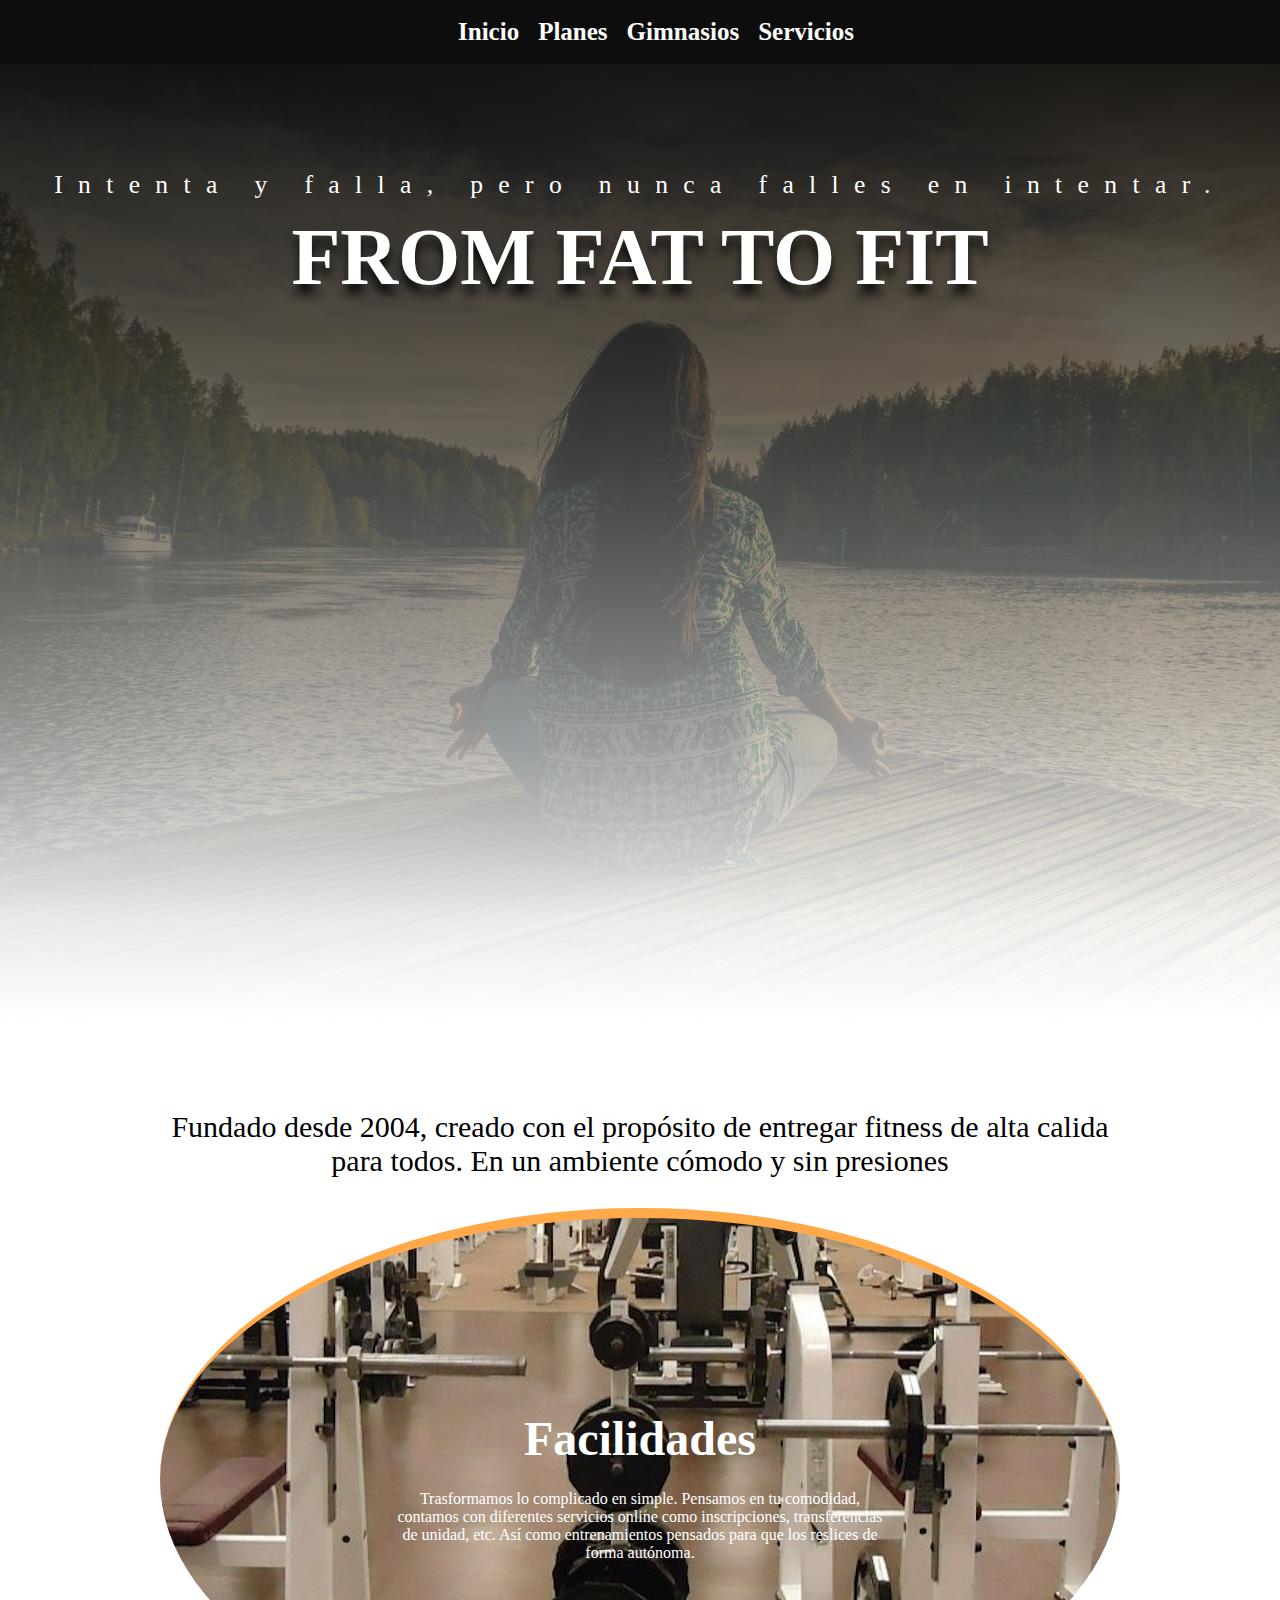
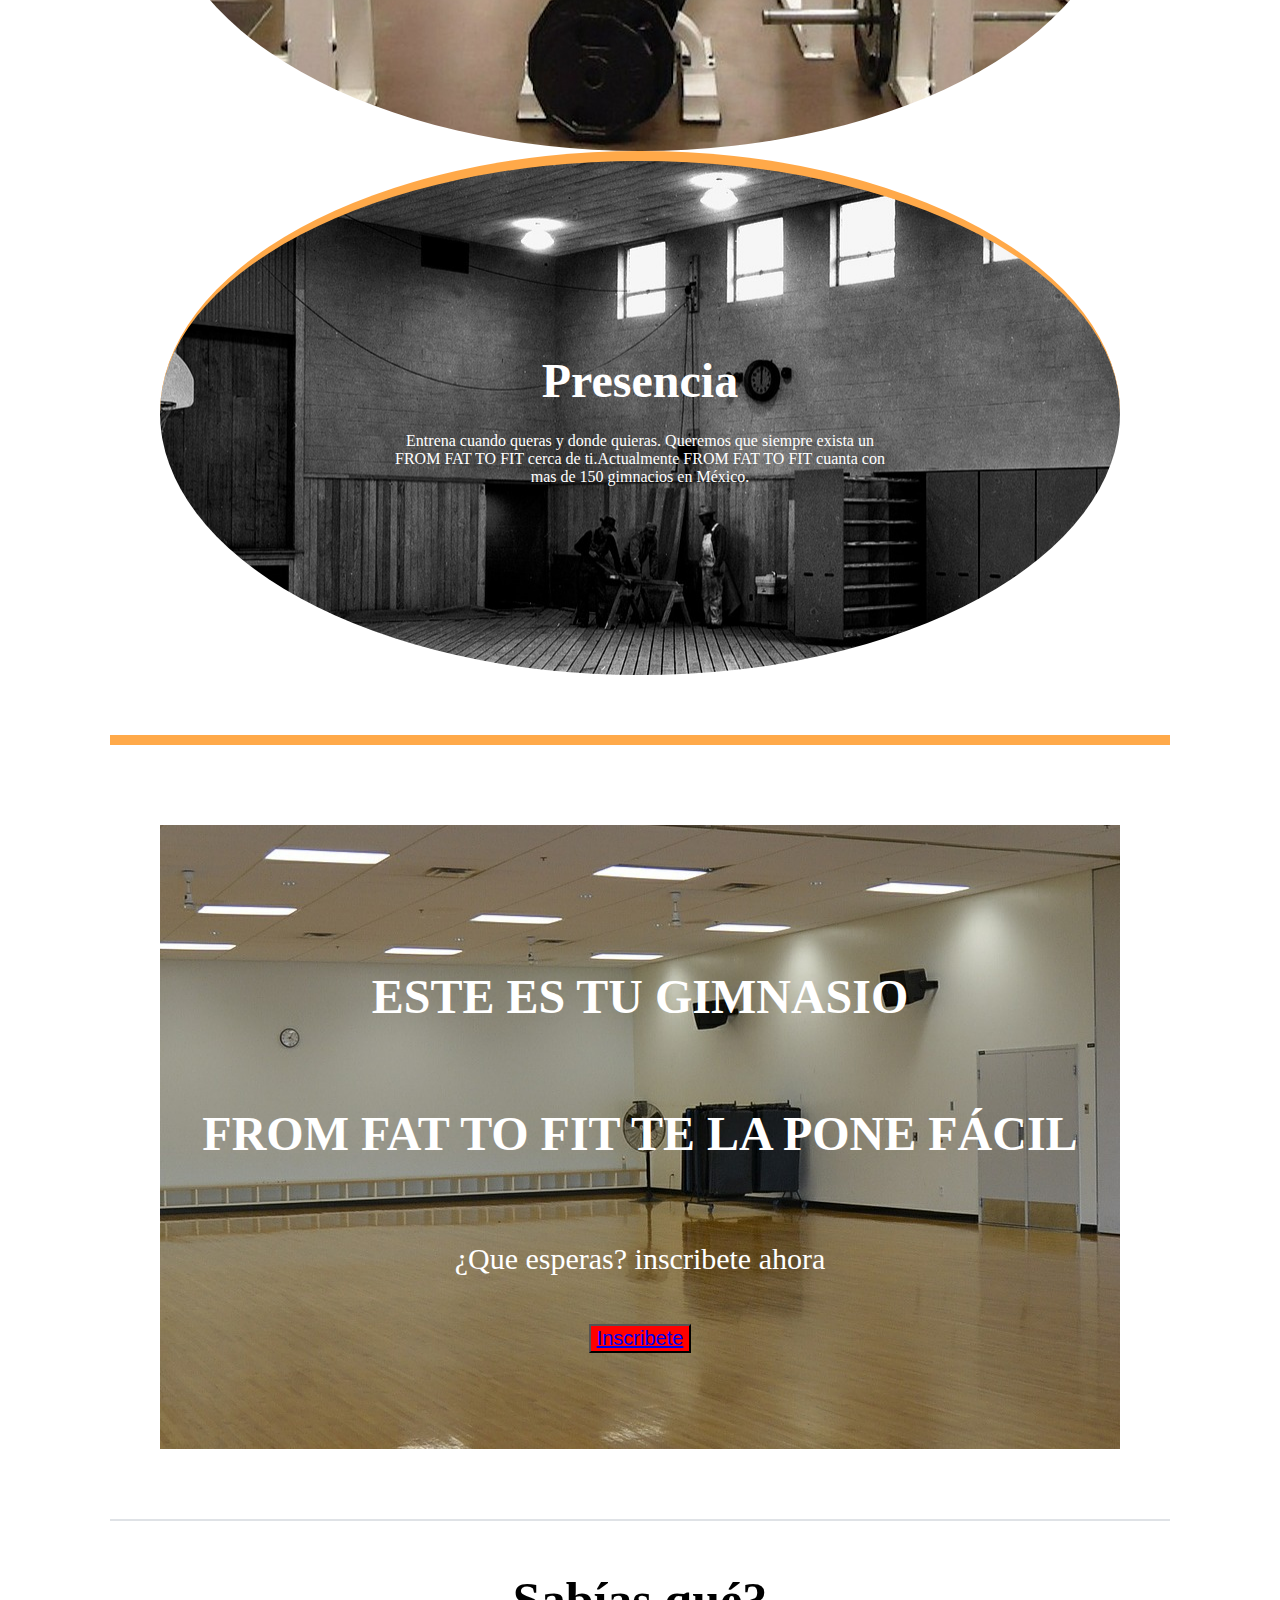
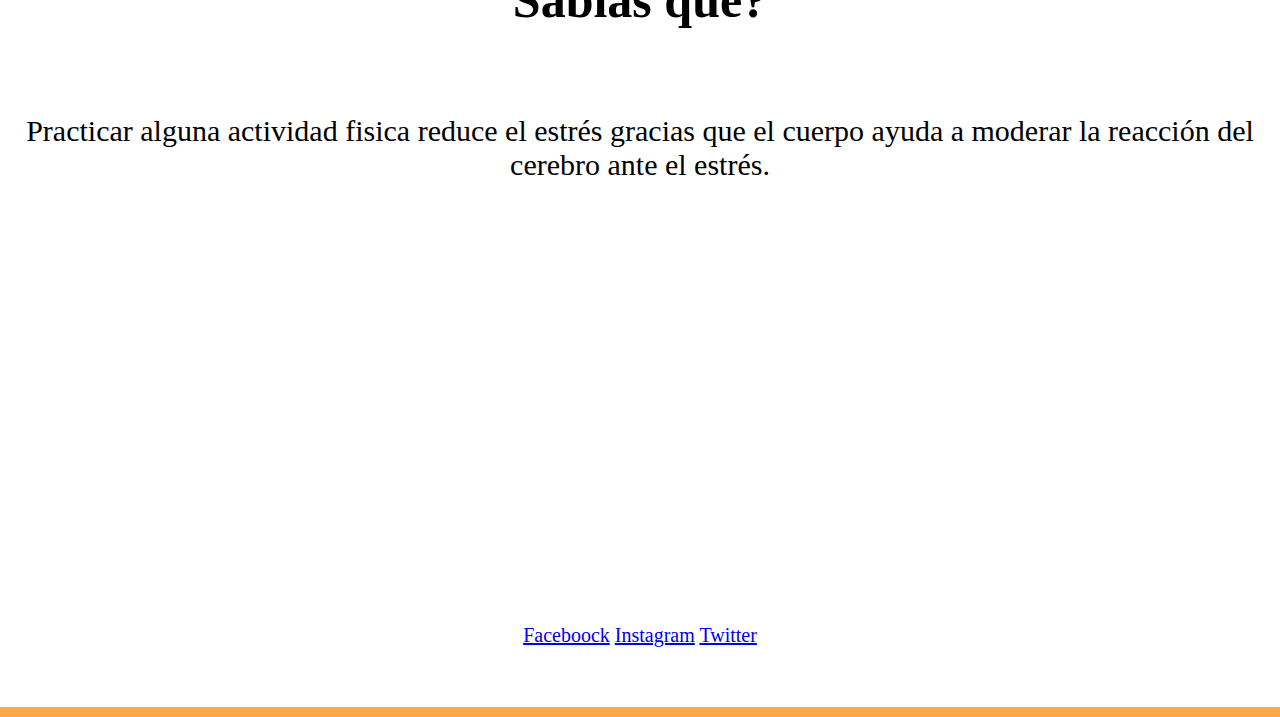
<file: index.html>
<!DOCTYPE html>
<html lang="es">
<head>
	<meta charset="UTF-8">
	<title>GYM</title>
	<link rel="stylesheet" type="text/css" href="css/style.css">
	<link rel="shortcut icon" type="img/png"href="img/icon.png">
</head>
<body>
	<header>
		<nav>
			<ul>
				<li><a href="index.html">Inicio</a></li>
				<li><a href="planes.html">Planes</a></li>
				<li><a href="gimnasios.html">Gimnasios</a></li>
				<li><a href="servicios.html">Servicios</a></li>

			</ul>
		</nav>
		<span class="titulo">Intenta y falla, pero nunca falles en intentar.</span>
		<h1 class="hola2">FROM FAT TO FIT</h1>
	</header>
	<section id="primera">
		<p class="intro">Fundado desde 2004, creado con el propósito de entregar fitness de alta calida para todos. En un ambiente cómodo y sin presiones</p>
		<!--<a href="#" class="1">Link</a>-->
		<div class="facilidad">
			<h2>Facilidades</h2>
			<p>Trasformamos lo complicado en simple. Pensamos en tu comodidad, contamos con diferentes servicios online como inscripciones, transferencias de unidad, etc. Así como entrenamientos pensados para que los reslices de forma autónoma.</p>
		</div>
		<div class="presencia">
			<h2>Presencia</h2>
			<p>Entrena cuando queras y donde quieras. Queremos que siempre exista un FROM FAT TO FIT cerca de ti.Actualmente FROM FAT TO FIT cuanta con mas de 150 gimnacios en México.</p>
			
		</div>
	</section>
	<section id="segunda">
			<div class="inscripcion">
				<h3>ESTE ES TU GIMNASIO </h3>
				<h3>FROM FAT TO FIT TE LA PONE FÁCIL</h3>
				<p class="que">¿Que esperas? inscribete ahora</p><br>
				<button id="boton"><a href="planes.html">Inscribete</a></button>
			</div>
	</section>
	<section>
			<div class="Sabias_que">
				<h3 class="saber">Sabías qué?</h3>
				<p>Practicar alguna actividad fisica reduce el estrés gracias que el cuerpo ayuda a moderar la reacción del cerebro ante el estrés.</p>
			</div>
		</section>

		<main>
			<div class="contenedor">
				<div class="video">
					<iframe width="560" height="315" src="https://www.youtube.com/embed/fY1_pQlF7oU" frameborder="0" allow="accelerometer; autoplay; encrypted-media; gyroscope; picture-in-picture" allowfullscreen></iframe>
				</div>
				
			</div>
			
		</main>

		<footer class="p2">
			<p>Beatriz Flores Garcia</p>
			<a href="https://www.facebook.com/beatriz.flores.982292">Faceboock</a>
			<a href="https://www.instagram.com/?hl=es-la">Instagram</a>
			<a href="https://twitter.com/?logout=1561342939610">Twitter</a>	
		</footer>
	</body>

	</html>
</file>
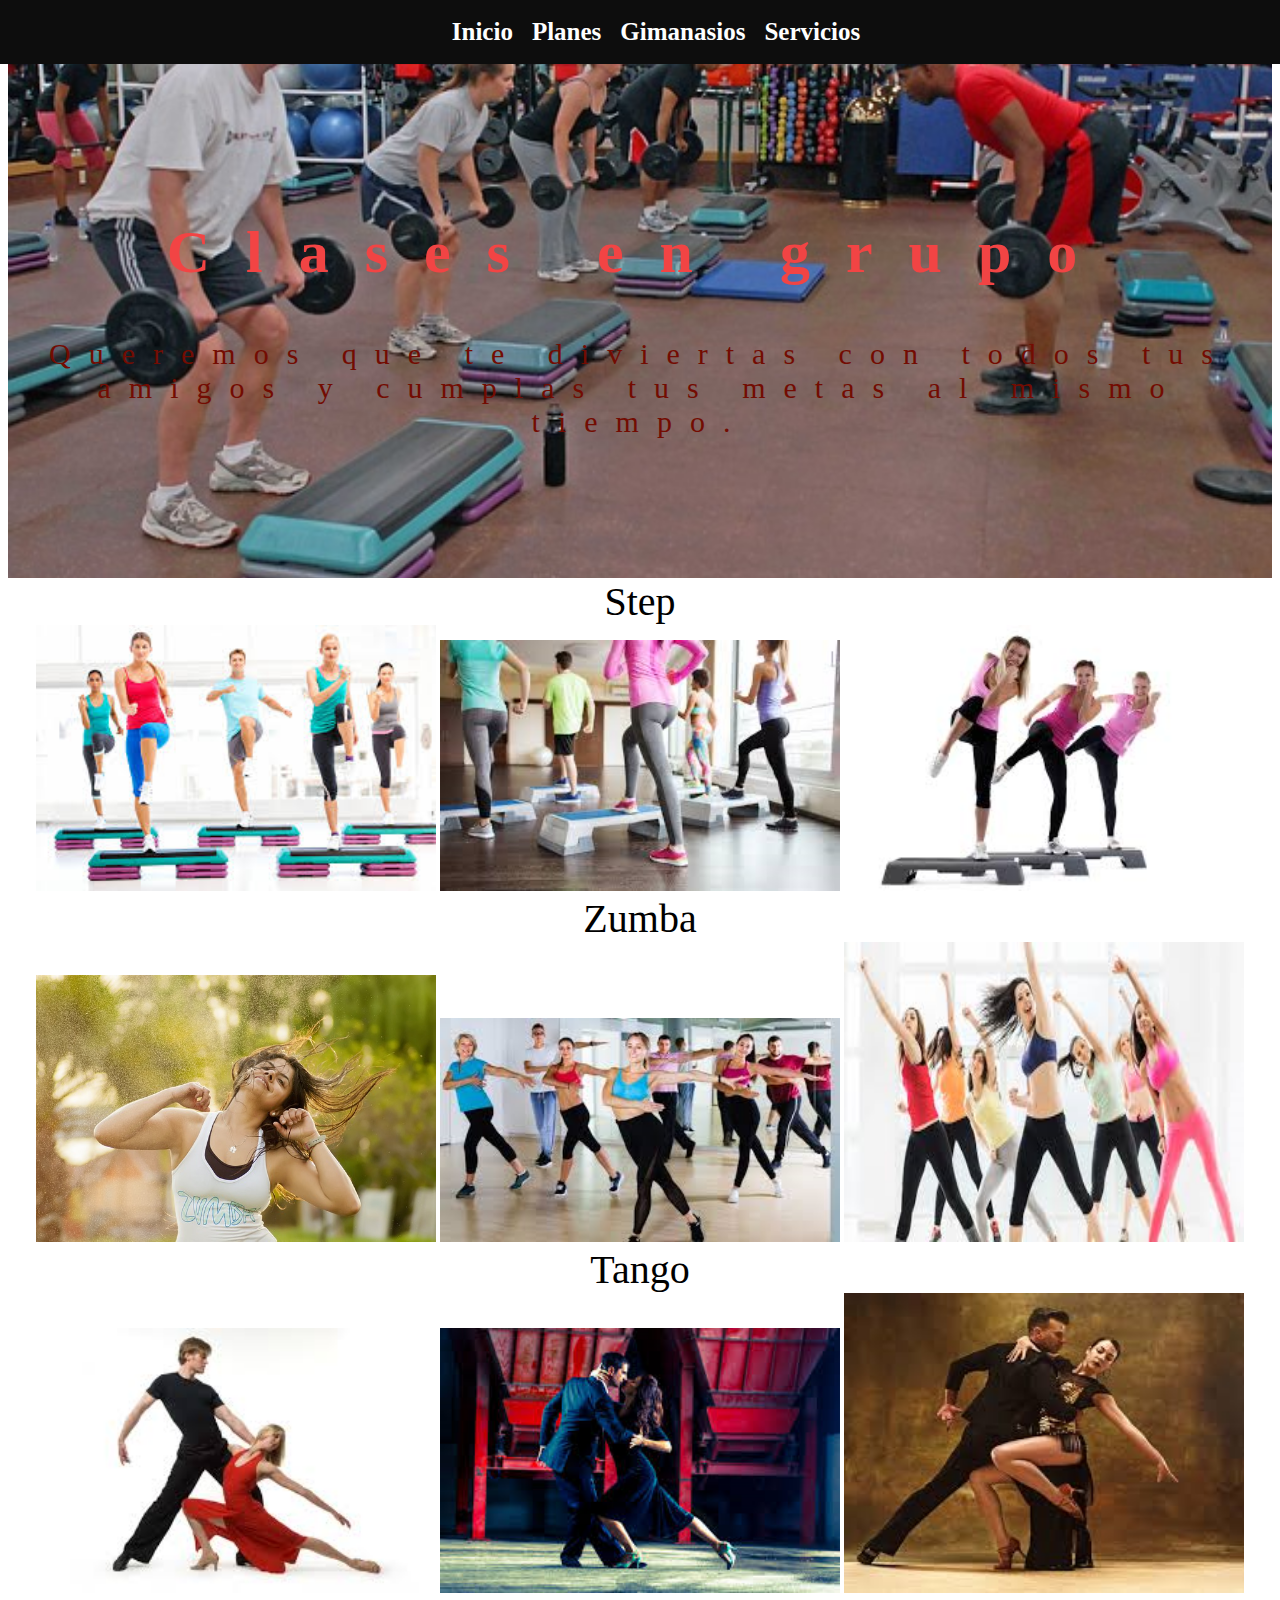
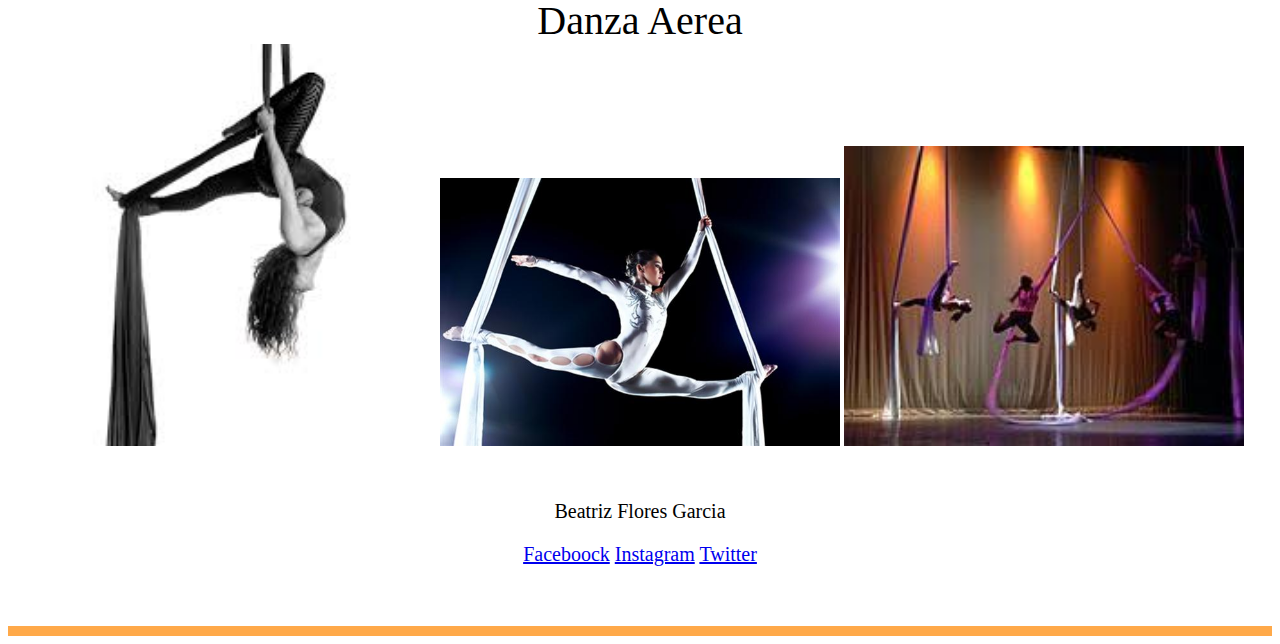
<file: clases.html>
<!DOCTYPE html>
<html lang="es">
<head>
	<meta charset="UTF-8">
	<title>SPA</title>
	<link rel="stylesheet" type="text/css" href="css/clases.css">
	<link rel="shortcut icon" type="img/png"href="img/icon.png">
</head>
<body>
	<header>
		<nav>
			<ul>
				<li><a href="index.html">Inicio</a></li>
				<li><a href="planes.html">Planes</a></li>
				<li><a href="gimnasios.html">Gimanasios</a></li>
				<li><a href="servicios.html">Servicios</a></li>
			</ul>
		</nav>
		<h1 class="titulo">Clases en grupo</h1>
		<span class="subtitulo">Queremos que te diviertas con todos tus amigos y cumplas tus metas al mismo tiempo.</span>
	</header>
	<section class="spa">Step</section>
	<div class="contenedor">
	<img class="imagen" src="img/step1.png" alt="">
	<img class="imagen" src="img/step2.png" alt="">
	<img class="imagen" src="img/step3.png" alt="">
	</div>
		<section class="spa">Zumba</section>
		<div class="contenedor">
		<img class="imagen" src="img/zumba.jpg" alt="">
		<img class="imagen"src="img/zumba1.png" alt="">
		<img class="imageng"src="img/zumba3.png" alt="">	
		</div>

		<section class="spa">Tango</section>
		<div class="contenedor">
		<img class="imagen" src="img/tango.jpg" alt="">
		<img class="imagen"src="img/tango1.png" alt="">
		<img class="imageng"src="img/tango2.png" alt="">	
		</div>

		<section class="spa">Danza Aerea</section>
		<div class="contenedor">
		<img class="imagen" src="img/aerea1.png" alt="">
		<img class="imagen"src="img/aerea2.jpg" alt="">
		<img class="imageng"src="img/aerea3.png" alt="">	
		</div>


		<footer class="p2">
			<p>Beatriz Flores Garcia</p>
			<a href="https://www.facebook.com/beatriz.flores.982292">Faceboock</a>
			<a href="https://www.instagram.com/?hl=es-la">Instagram</a>
			<a href="https://twitter.com/?logout=1561342939610">Twitter</a>	
		</footer>
	</body>

	</html>
</file>
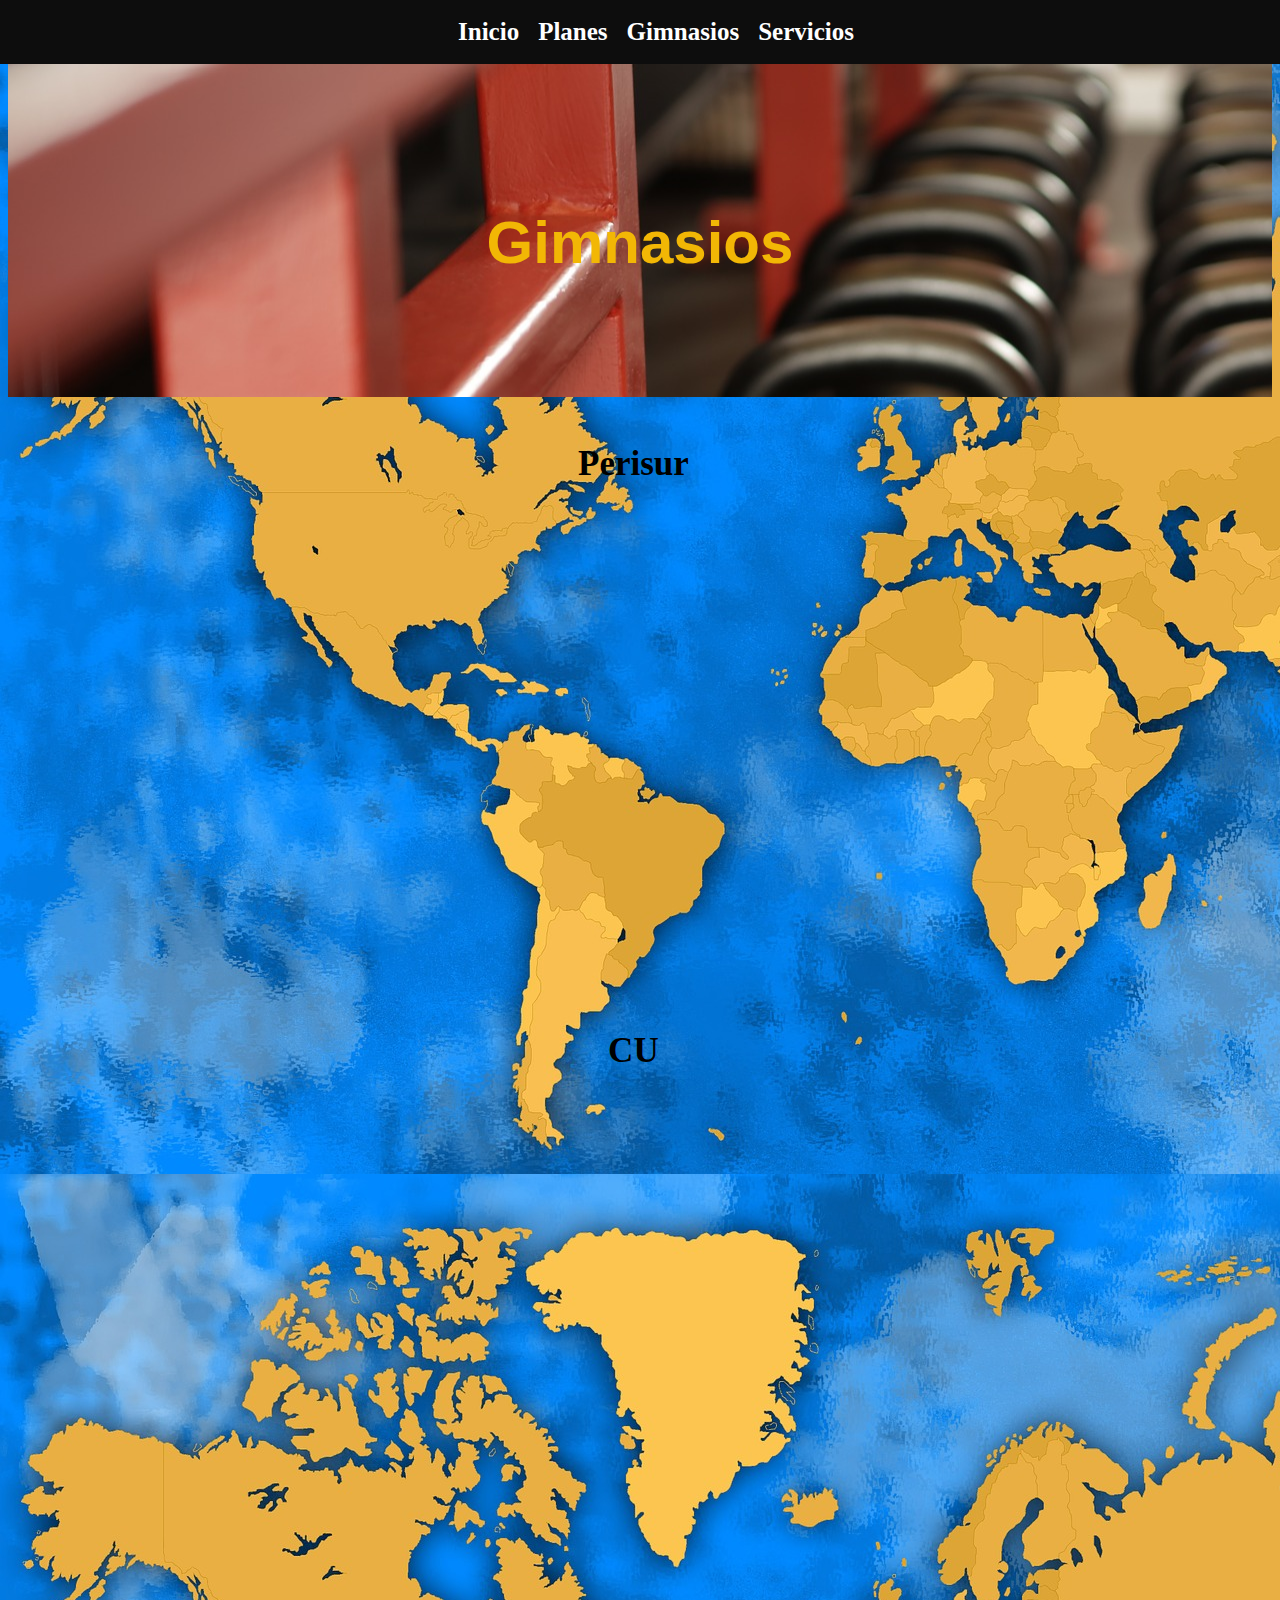
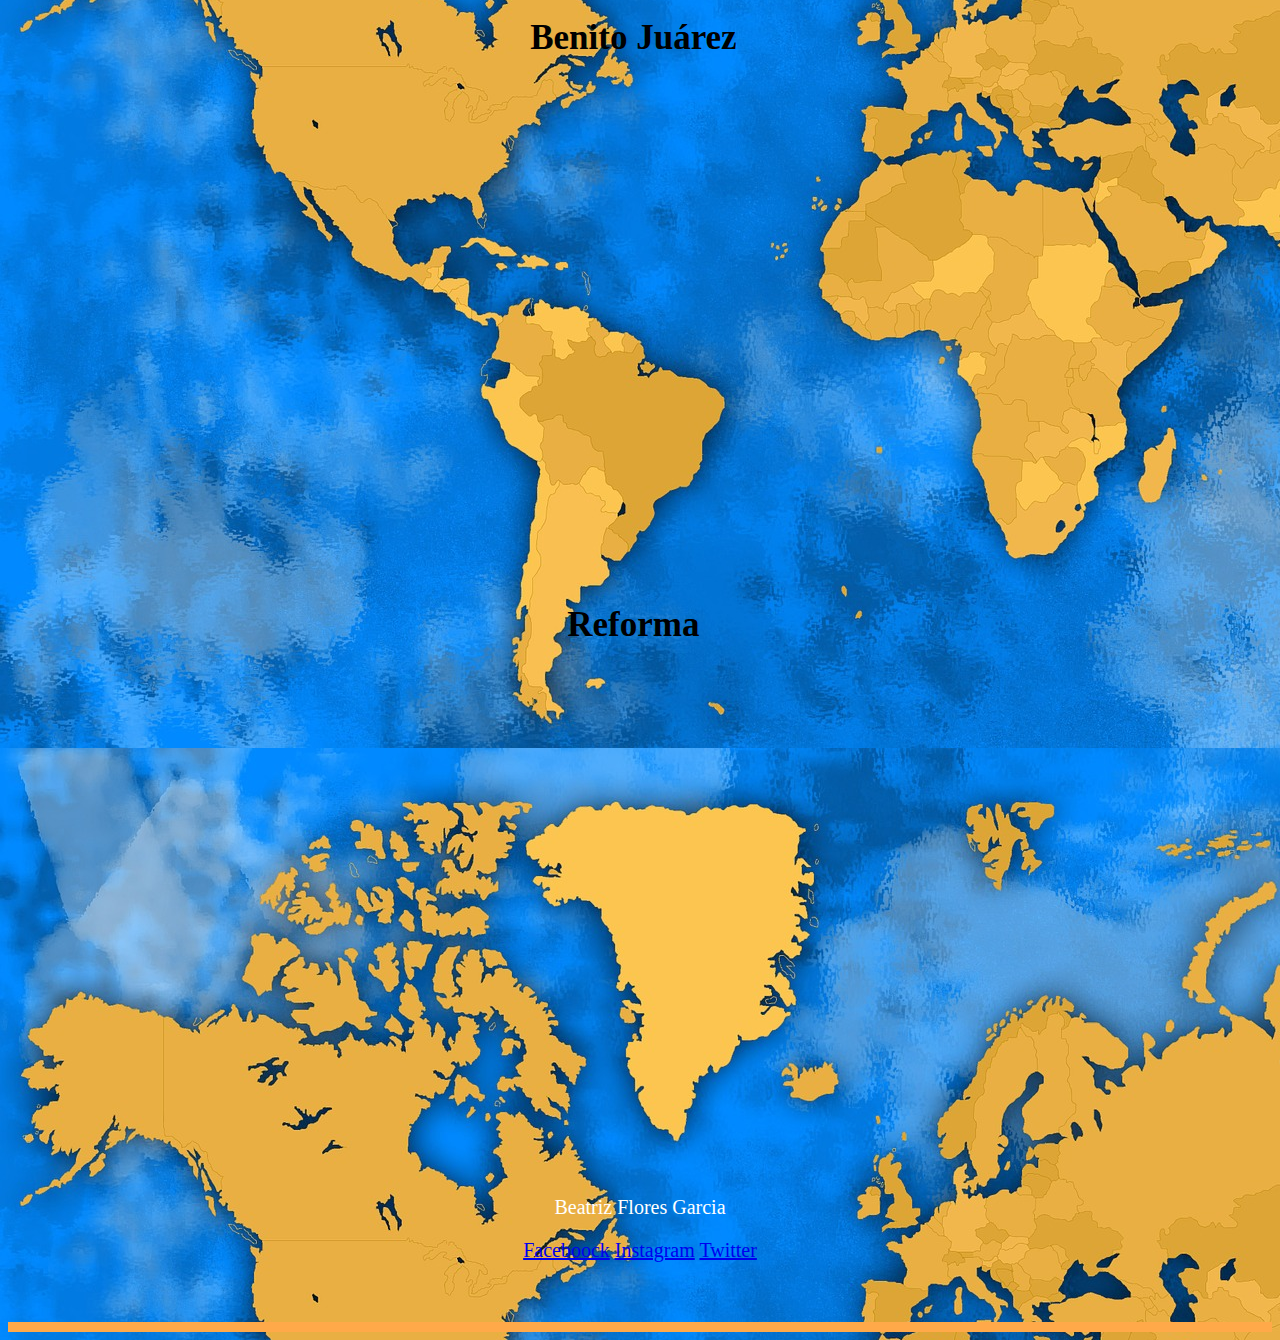
<file: gimnasios.html>
<!DOCTYPE html>
<html lang="es">
<head>
	<meta charset="UTF-8">
	<title>GYM</title>
	<link rel="stylesheet" type="text/css" href="css/gimnasios.css">
	<link rel="shortcut icon" type="img/png"href="img/icon.png">
</head>
<body>
	<header>
		<nav>
			<ul>
				<li><a href="index.html">Inicio</a></li>
				<li><a href="planes.html">Planes</a></li>
				<li><a href="gimnasios.html">Gimnasios</a></li>
				<li><a href="servicios.html">Servicios</a></li>

			</ul>
		</nav>
	</header>

	<section>
		<div id="inicio">
			<h1>Gimnasios</h1>
		</div>
	</section>

	<main>
		<div class="contenedor_cards">
			<div class="ubicacion">
				<h4>Perisur</h4>
				<iframe src="https://www.google.com/maps/embed?pb=!1m18!1m12!1m3!1d3765.5006331915156!2d-99.18613339999999!3d19.304070499999998!2m3!1f0!2f0!3f0!3m2!1i1024!2i768!4f13.1!3m3!1m2!1s0x85ce0077b34c2439%3A0xb82c6e35614a5196!2sPerisur!5e0!3m2!1ses!2smx!4v1561304450608!5m2!1ses!2smx" width="600" height="450" frameborder="0" style="border:0" allowfullscreen></iframe>
			</div>

			<div class="ubicacion">
				<h4>CU</h4>
				<iframe src="https://www.google.com/maps/embed?pb=!1m18!1m12!1m3!1d30120.759338987325!2d-99.20266806715678!3d19.32168711326743!2m3!1f0!2f0!3f0!3m2!1i1024!2i768!4f13.1!3m3!1m2!1s0x85ce000920979a1b%3A0x7c9f3c0207ba804d!2sC.U.%2C+Ciudad+de+M%C3%A9xico%2C+CDMX!5e0!3m2!1ses!2smx!4v1561274748118!5m2!1ses!2smx" width="600" height="450" frameborder="0" style="border:0" allowfullscreen></iframe>
			</div>

			<div class="ubicacion">
				<h4>Benito Juárez</h4>
				<iframe src="https://www.google.com/maps/embed?pb=!1m18!1m12!1m3!1d30109.897339028965!2d-99.17905126709606!3d19.380530046518512!2m3!1f0!2f0!3f0!3m2!1i1024!2i768!4f13.1!3m3!1m2!1s0x85d1ffa4134e58db%3A0xb31cef65890a450a!2sBenito+Ju%C3%A1rez%2C+Ciudad+de+M%C3%A9xico%2C+CDMX!5e0!3m2!1ses!2smx!4v1561304528166!5m2!1ses!2smx" width="600" height="450" frameborder="0" style="border:0" allowfullscreen></iframe>
			</div>

			<div class="ubicacion">
				<h4>Reforma</h4>
				<iframe src="https://www.google.com/maps/embed?pb=!1m18!1m12!1m3!1d3763.1872662556602!2d-99.23437808578205!3d19.404313146614406!2m3!1f0!2f0!3f0!3m2!1i1024!2i768!4f13.1!3m3!1m2!1s0x85d201a02f2c880f%3A0x53570537e0a4446e!2sReforma%2C+Lomas+de+Reforma%2C+11930+Ciudad+de+M%C3%A9xico%2C+CDMX!5e0!3m2!1ses!2smx!4v1561312783794!5m2!1ses!2smx" width="600" height="450" frameborder="0" style="border:0" allowfullscreen></iframe>
			</div>
		</div>
	</main>


		<footer class="p2">
			<p>Beatriz Flores Garcia</p>
			<a href="https://www.facebook.com/beatriz.flores.982292">Faceboock</a>
			<a href="https://www.instagram.com/?hl=es-la">Instagram</a>
			<a href="https://twitter.com/?logout=1561342939610">Twitter</a>	
		</footer>
	</body>

	</html>
</file>
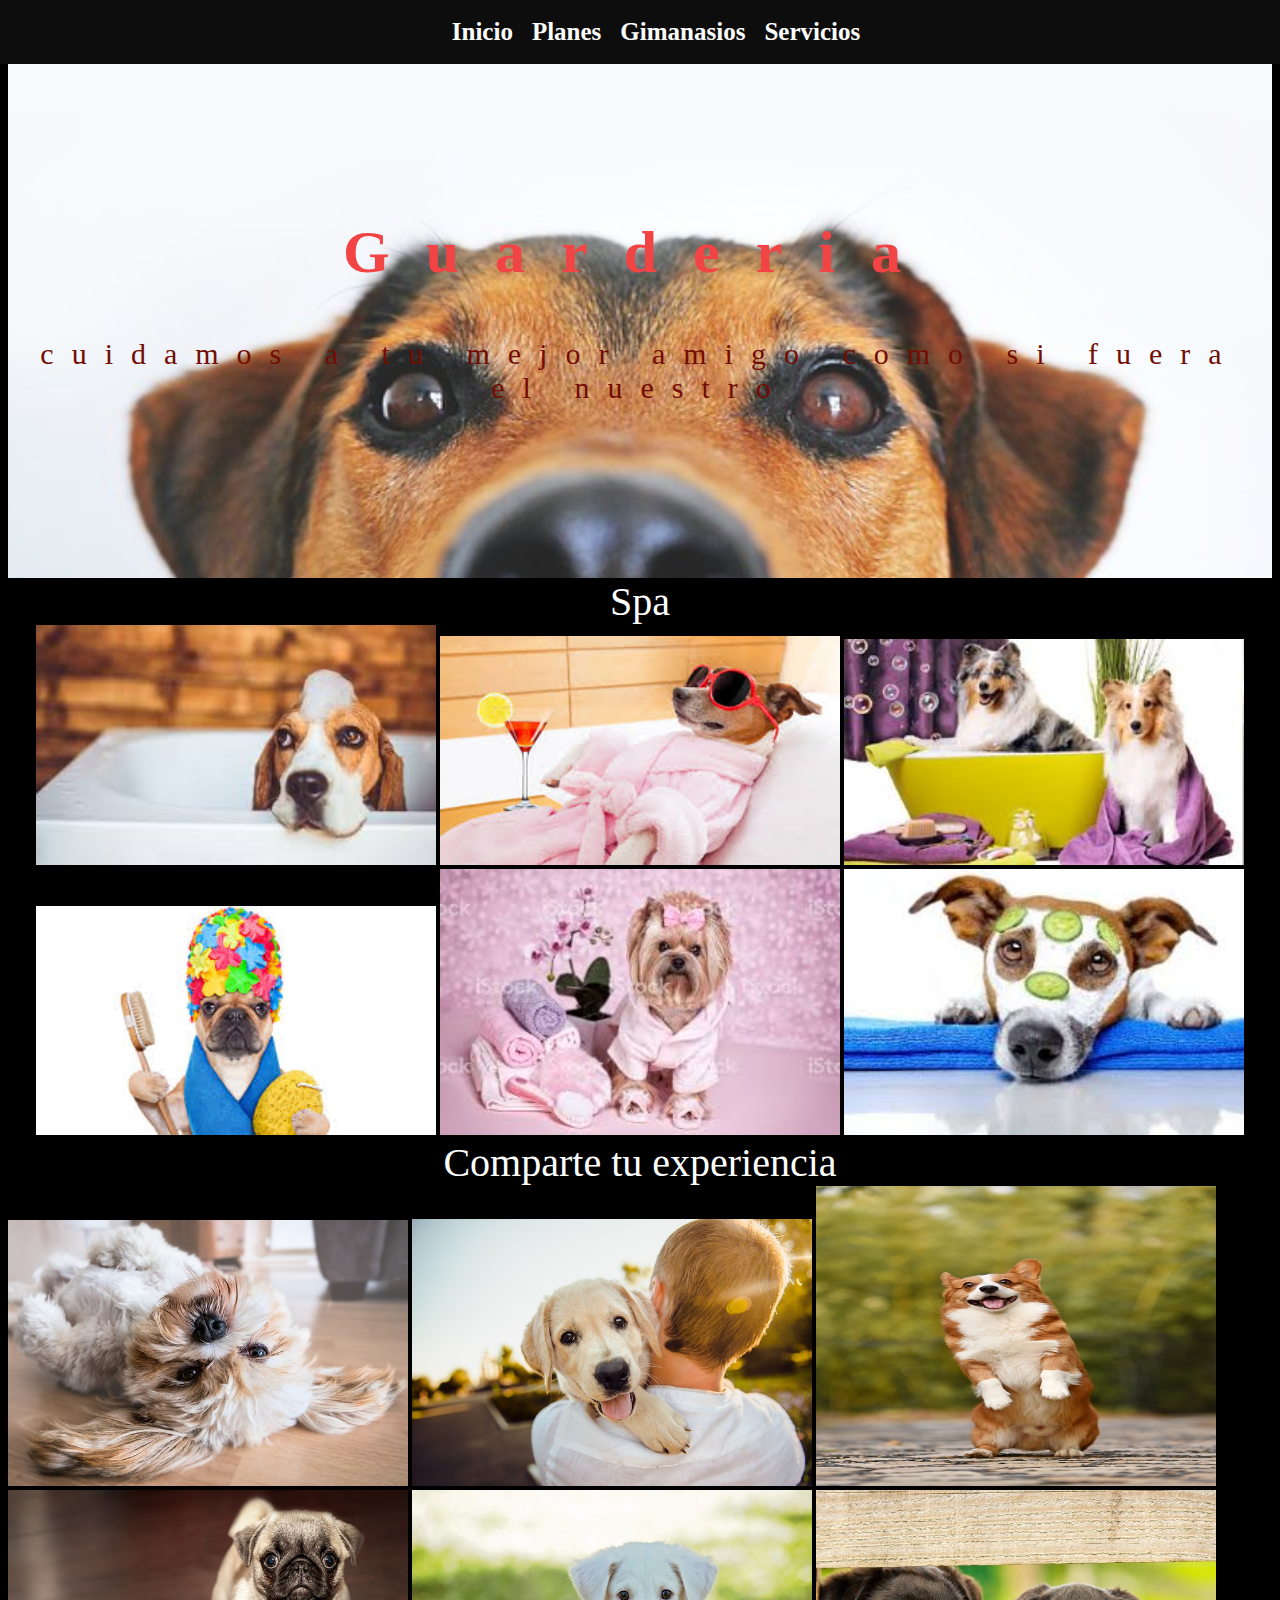
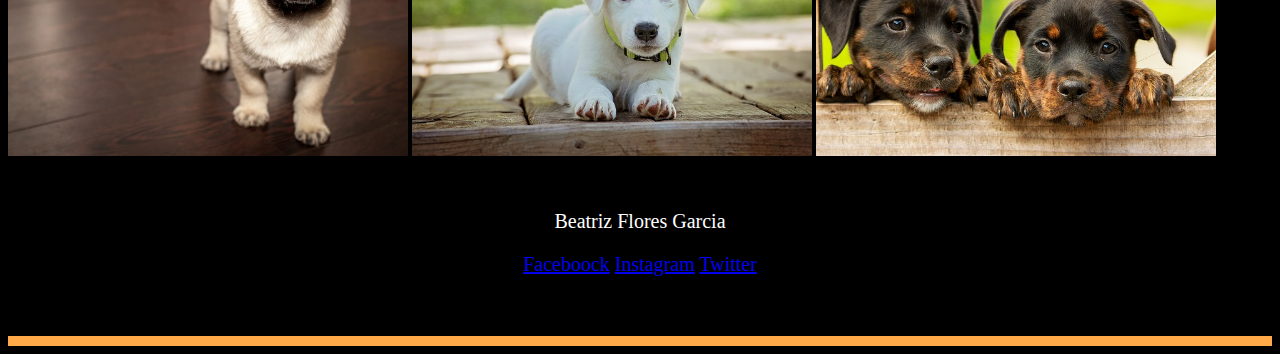
<file: guarderia.html>
<!DOCTYPE html>
<html lang="es">
<head>
	<meta charset="UTF-8">
	<title>GYM</title>
	<link rel="stylesheet" type="text/css" href="css/guarderia.css">
	<link rel="shortcut icon" type="img/png"href="img/icon.png">
</head>
<body>
	<header>
		<nav>
			<ul>
				<li><a href="index.html">Inicio</a></li>
				<li><a href="planes.html">Planes</a></li>
				<li><a href="gimnasios.html">Gimanasios</a></li>
				<li><a href="servicios.html">Servicios</a></li>
			</ul>
		</nav>
		<h1 class="titulo">Guarderia</h1>
		<span class="subtitulo">cuidamos a tu mejor amigo como si fuera el nuestro</span>
	</header>
	<section class="spa">Spa</section>
	<div class="contenedor">
	<img class="imagen" src="img/spap2.png" alt="">
	<img  class="imagen" src="img/spap3.png" alt="">
	<img class="imagen" src="img/spap4.png" alt="">
	<img class="imagen" src="img/spa5.png" alt="">
	<img class="imagen" src="img/spa7.jpg" alt="">
	<img class="imagen" src="img/spa8.jpg" alt="">
	</div>
		<section class="spa">Comparte tu experiencia</section>
		<img class="imagen" src="img/guarderia2.jpg" alt="">
		<img class="imagen"src="img/guarderia3.jpg" alt="">
		<img class="imageng"src="img/guarderia4.jpg" alt="">
		<img class="imagen"src="img/guarderia5.jpg" alt="">
		<img class="imagen"src="img/guarderia6.jpg" alt="">
		<img class="imagen"src="img/guarderia7.jpg" alt="">

	

		<footer class="p2">
			<p>Beatriz Flores Garcia</p>
			<a href="https://www.facebook.com/beatriz.flores.982292">Faceboock</a>
			<a href="https://www.instagram.com/?hl=es-la">Instagram</a>
			<a href="https://twitter.com/?logout=1561342939610">Twitter</a>		
		</footer>
	</body>

	</html>
</file>
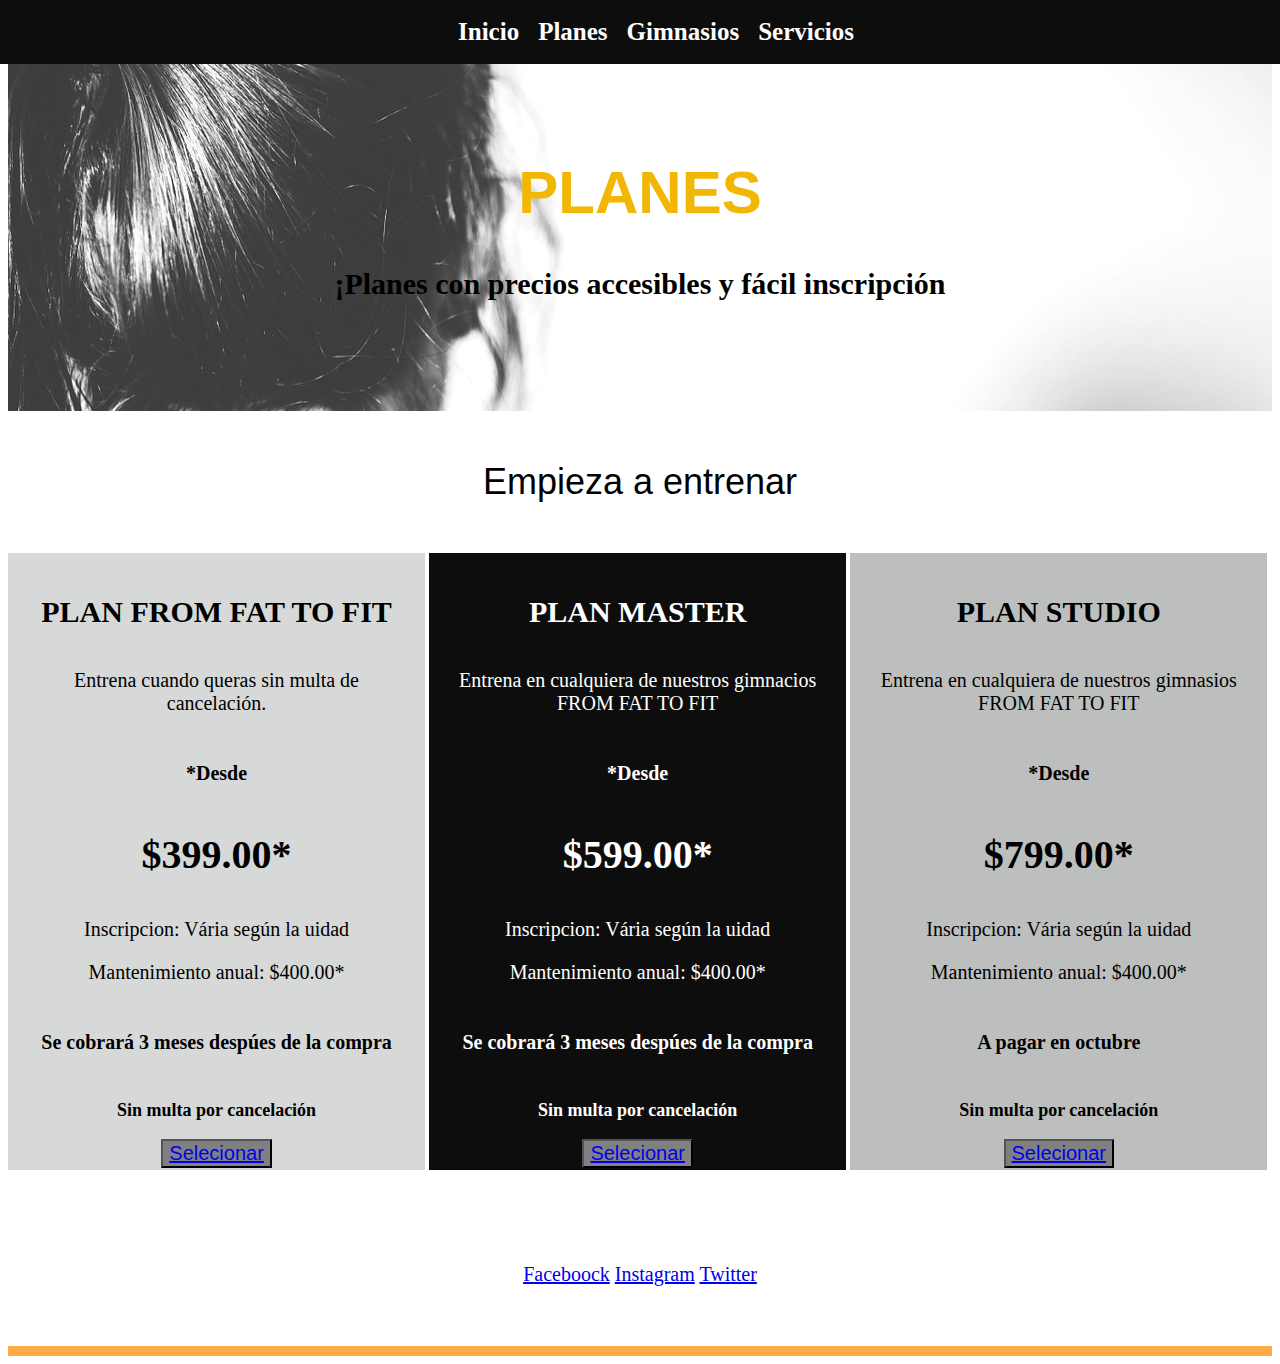
<file: planes.html>
<!DOCTYPE html>
<html lang="es">
<head>
	<meta charset="UTF-8">
	<title>GYM</title>
	<link rel="stylesheet" type="text/css" href="css/planes.css">
	<link rel="shortcut icon" type="img/png"href="img/icon.png">
</head>
<body>
	<header>
		<nav>
			<ul>
				<li><a href="index.html">Inicio</a></li>
				<li><a href="planes.html">Planes</a></li>
				<li><a href="gimnasios.html">Gimnasios</a></li>
				<li><a href="servicios.html">Servicios</a></li>
			</ul>
		</nav>
	</header>
	<section>
		<div  id="planes">
	<h1>PLANES</h1>
	<h3 class="subtitulo">¡Planes con precios accesibles y fácil inscripción</h3>
	</div>
	</section>

	<section>
		<h2>Empieza a entrenar</h2>
	</section>

	<section class="listado">
		<div class="contenedor_card1">
			<h4>PLAN FROM FAT TO FIT</h4>
			<p>Entrena cuando queras sin multa de cancelación.</p>	
			<h6>*Desde</h6>
			<h3>$399.00*</h3>
			<p>Inscripcion: Vária según la uidad</p>
			<p>Mantenimiento anual: $400.00*</p>
			<h6>Se cobrará 3 meses despúes de la compra</h6>
			<h3 class="h3">Sin multa por cancelación</h3>
			<button class="boton"><a href="gimnasios.html">Selecionar</a></button>
		</div>
	</section>

	<section class="listado">
		<div class="contenedor_card2">
			<h4>PLAN MASTER</h4>
			<p>Entrena en cualquiera de nuestros gimnacios FROM FAT TO FIT</p>
			<h6>*Desde</h6>
			<h3>$599.00*</h3>
			<p>Inscripcion: Vária según la uidad</p>
			<p>Mantenimiento anual: $400.00*</p>
			<h6>Se cobrará 3 meses despúes de la compra</h6>
			<h3 class="h3">Sin multa por cancelación</h3>
			<button class="boton"><a href="gimnasios.html">Selecionar</a></button>
		</div>
	</section>

	<section class="listado">
		<div class="contenedor_card3">
			<h4>PLAN STUDIO</h4>
			<p>Entrena en cualquiera de nuestros gimnasios FROM FAT TO FIT</p>
			<h6>*Desde</h6>
			<h3>$799.00*</h3>
			<p>Inscripcion: Vária según la uidad</p>
			<p>Mantenimiento anual: $400.00*</p>
			<h6>A pagar en octubre</h6>
			<h3 class="h3">Sin multa por cancelación</h3>
			<button class="boton"><a href="gimnasios.html">Selecionar</a></button>
		</div>
	</section>
		<footer class="p2">
			<p>Beatriz Flores Garcia</p>
			<a href="https://www.facebook.com/beatriz.flores.982292">Faceboock</a>
			<a href="https://www.instagram.com/?hl=es-la">Instagram</a>
			<a href="https://twitter.com/?logout=1561342939610">Twitter</a>		
		</footer>
	</body>

	</html>
</file>
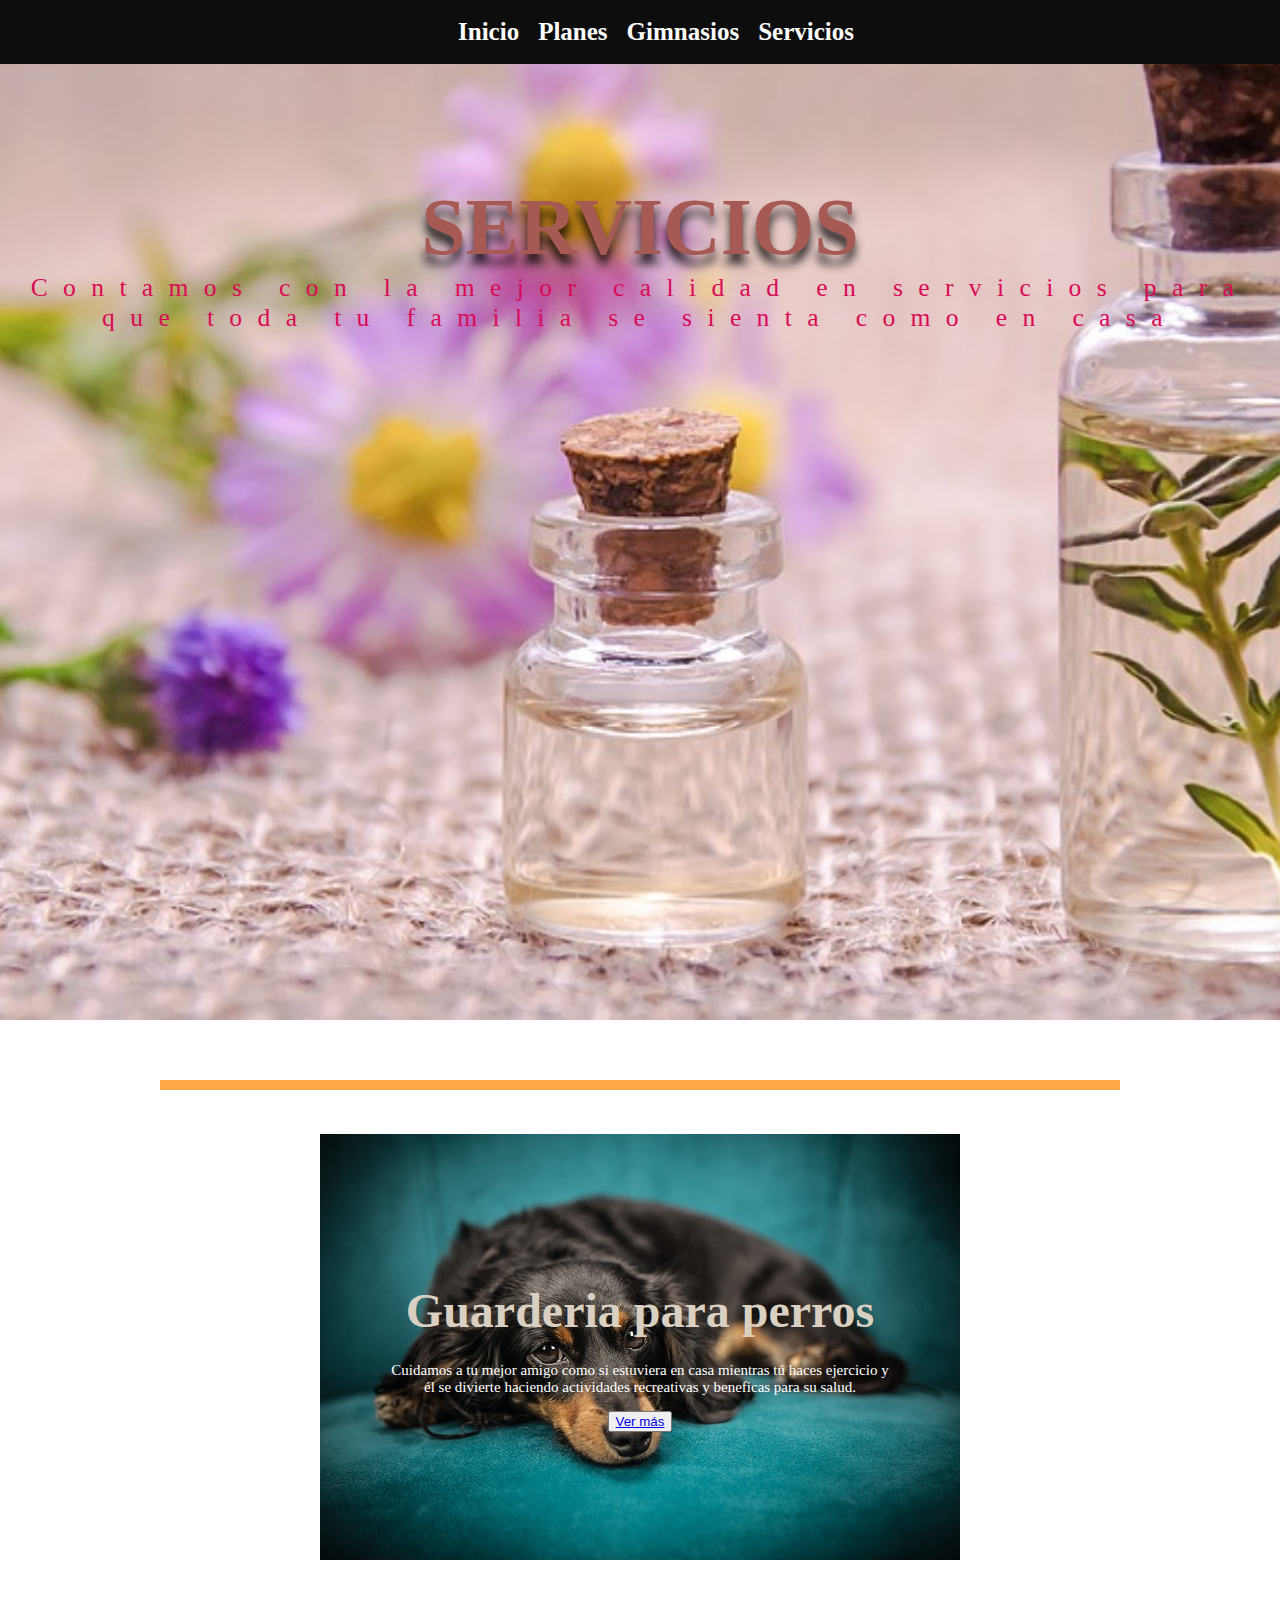
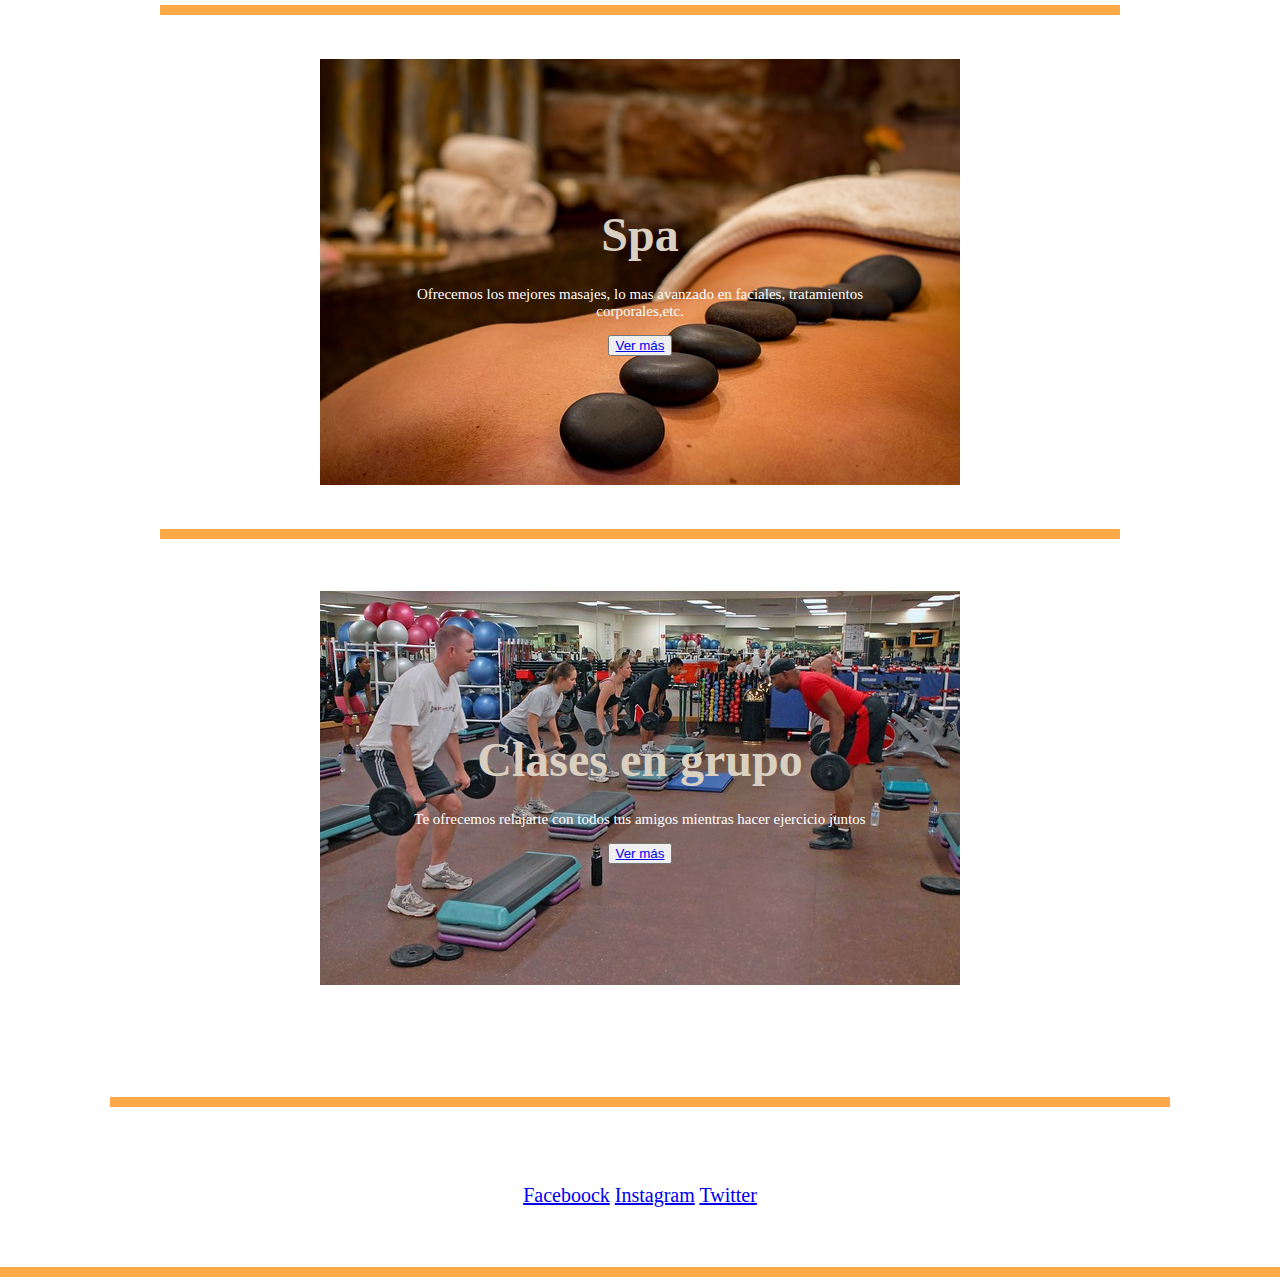
<file: servicios.html>
<!DOCTYPE html>
<html lang="es">
<head>
	<meta charset="UTF-8">
	<title>GYM</title>
	<link rel="stylesheet" type="text/css" href="css/servicios.css">
	<link rel="shortcut icon" type="img/png"href="img/icon.png">
</head>
<body>
	<header>
		<nav>
			<ul>
				<li><a href="index.html">Inicio</a></li>
				<li><a href="planes.html">Planes</a></li>
				<li><a href="gimnasios.html">Gimnasios</a></li>
				<li><a href="servicios.html">Servicios</a></li>

			</ul>
		</nav>
		<h1 class="hola2">Servicios</h1>
		<span class="titulo">Contamos con la mejor calidad en servicios para que toda tu familia se sienta como en casa</span>
	</header>
	<section id="primera">
		<div class="perro">
			<h2>Guarderia para perros</h2>
			<p>Cuidamos a tu mejor amigo como si estuviera en casa mientras tú haces ejercicio y él se divierte haciendo actividades recreativas y beneficas para su salud.</p>
			<button class="boton"><a href="guarderia.html">Ver más</a></button>
		</div>
		<div class="spa">
			<h2>Spa</h2>
			<p>Ofrecemos los mejores masajes, lo mas avanzado en faciales, tratamientos corporales,etc.</p>
			<button class="boton"><a href="spa.html">Ver más</a></button>
		</div>

		<div class="clases">
			<h2>Clases en grupo</h2>
			<p>Te ofrecemos relajarte con todos tus amigos mientras hacer ejercicio juntos</p>
			<button class="boton"><a href="clases.html">Ver más</a></button>
			
		</div>
	</section>
	
		<footer class="p2">
			<p>Beatriz Flores Garcia</p>
			<a href="https://www.facebook.com/beatriz.flores.982292">Faceboock</a>
			<a href="https://www.instagram.com/?hl=es-la">Instagram</a>
			<a href="https://twitter.com/?logout=1561342939610">Twitter</a>		
		</footer>
	</body>

	</html>
</file>
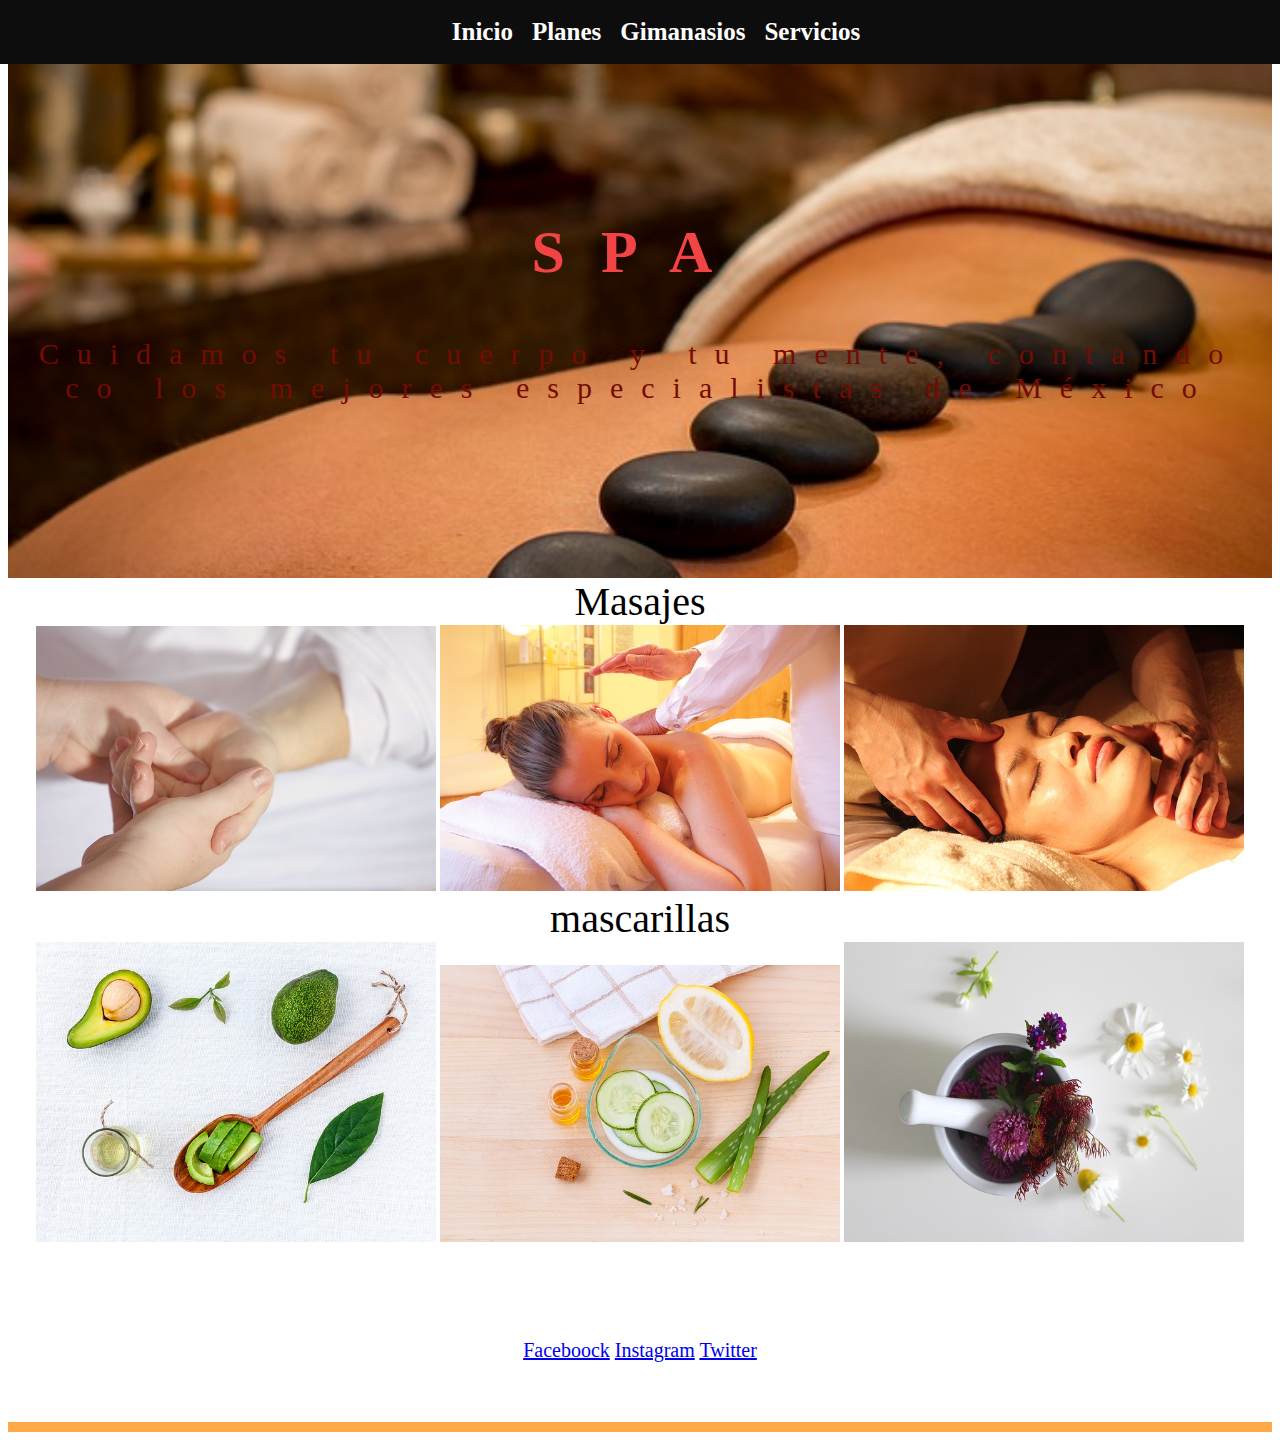
<file: spa.html>
<!DOCTYPE html>
<html lang="es">
<head>
	<meta charset="UTF-8">
	<title>SPA</title>
	<link rel="stylesheet" type="text/css" href="css/spa.css">
	<link rel="shortcut icon" type="img/png"href="img/icon.png">
</head>
<body>
	<header>
		<nav>
			<ul>
				<li><a href="index.html">Inicio</a></li>
				<li><a href="planes.html">Planes</a></li>
				<li><a href="gimnasios.html">Gimanasios</a></li>
				<li><a href="servicios.html">Servicios</a></li>
			</ul>
		</nav>
		<h1 class="titulo">SPA</h1>
		<span class="subtitulo">Cuidamos tu cuerpo y tu mente, contando co los mejores especialistas de México</span>
	</header>
	<section class="spa">Masajes</section>
	<div class="contenedor">
	<img class="imagen" src="img/masaje1.jpg" alt="">
	<img class="imagen" src="img/masaje2.jpg" alt="">
	<img class="imagen" src="img/masaje3.jpg" alt="">
	</div>
		<section class="spa">mascarillas</section>
		<div class="contenedor">
		<img class="imagen" src="img/mascarilla1.jpg" alt="">
		<img class="imagen"src="img/mascarilla2.jpg" alt="">
		<img class="imageng"src="img/mascarilla3.jpg" alt="">	
		</div>
		<footer class="p2">
			<p>Beatriz Flores Garcia</p>
			<a href="https://www.facebook.com/beatriz.flores.982292">Faceboock</a>
			<a href="https://www.instagram.com/?hl=es-la">Instagram</a>
			<a href="https://twitter.com/?logout=1561342939610">Twitter</a>
		</footer>
	</body>

	</html>
</file>
<file: css/style.css>
body{
	color: #057d7b;
	margin: 0;
	font-size: 16px;/*1em/1.5;*/
}
@media screen and (max-width: 1800px) and (min-width: 990px){
	header{
		padding-top: 170px;
		height: 850px;
		background: 
		linear-gradient(#0D0D0D, transparent 90%),
		linear-gradient(0deg, white/*#F2AE72*/,transparent),
		url("../img/meditacion1.jpg") no-repeat center;
		background-size: cover;
	}
	body{
		color: white;
		
	}

	nav{
		background-color:#0D0D0D; 
		position: fixed;
		left: 0;
		top: 0;
		width: 100%;
		height: auto;
		z-index: 99;
	}
	nav ul{
		list-style: none;
		margin: 0;
		padding: 0;
		display: inline-block;
		margin-left: 25px;
		vertical-align: bottom;
	}

	nav ul > li {
		display: inline-block;
		list-style: none;
		background-color: #0D0D0D;
		padding:18px 11px;
		margin-right:-7px;
		font-size: 25px;
		font-weight:bold;
	}

	li a{
		text-decoration: none;
		display: block;
		padding: 0px;
		color: white;
	}

	.titulo{
		color: white;
		font-size: 1.6em;
		letter-spacing: 0.6em;
		padding-bottom: 10px;
	}
	#primera, #segunda{
		width: 75%;
		padding-left: 50px;
		padding-right: 50px;
		margin: auto;
		max-width: 960px;
	}

	.hotel, .tips{
		width: 45%;
	}
	.hotel{
		float: left;
	}
	.tips{
		float: right;
	}

	.video{
		text-align: center;
		font: auto;
	}

}

@media screen and (max-width: 990px) and (min-width: 600px){
	header{
		padding-top: 170px;
		height: 850px;
		background: 
		linear-gradient(#F2C1B6, transparent 90%),
		linear-gradient(0deg, white/*#D9411E*/,transparent),
		url("../img/meditation-2240777_1280.jpg") no-repeat center;
		background-size: cover;
	}
		body{
			color: white;
			
			

		}
		nav{
			background-color:#F2C1B6; 
			position: fixed;
			left: 0;
			top: 0;
			width: 100%;
			height: auto;
			z-index: 99;
		}
		nav ul{
			list-style: none;
			margin: 0;
			padding: 0;
			display: inline-block;
			margin-left: 25px;
			vertical-align: bottom;
		}

		nav ul > li {
			display: inline-block;
			list-style: none;
			background-color:#F2C1B6 ;
			padding:18px 11px;
			margin-right:-7px;
			font-size: 20px;
			font-weight:bold;
		}

		li a{
			text-decoration: none;
			display: block;
			padding: 0px;
			color: white;
			
		}
	.titulo{
		color: white;
		font-size: 1.6em;
		letter-spacing: 0.6em;
		padding-bottom: 10px;
	}

	#primera, #segunda{
		width: 75%;
		padding-left: 50px;
		padding-right: 50px;
		margin: auto;
		max-width: 960px;
	}

}

@media screen and (max-width: 600px) and (min-width: 0px){
	header{
		padding-top: 170px;
		height: 850px;
		background: 
		linear-gradient(#038C73, transparent 90%),
		linear-gradient(0deg, white/*#F2955E*/,transparent),
		url("../img/run3.jpg") no-repeat center;
		background-size: cover;
	}
	body{
			color: white;
			
			

		}
		
		nav{
			background-color:#038C73; 
			position: fixed;
			left: 0;
			top: 0;
			width: 100%;
			height: auto;
			z-index: 99;
		}
		nav ul{
			list-style: none;
			margin: 0;
			padding: 0;
			display: inline-block;
			margin-left: 25px;
			vertical-align: bottom;
		}

		nav ul > li {
			display: inline-block;
			list-style: none;
			background-color: #038C73;
			padding:18px 11px;
			margin-right:-7px;
			font-size: 20px;
			font-weight:bold;
		}

		li a{
			color: white;
			display: block;
			padding: 0px;
			text-decoration: none;
		}

		iframe{
			height: 1000%;
			width: 100%;
			top: 40px;
			left: 0;
		}
	.titulo{
		color: white;
		font-size: 1.6em;
		letter-spacing: 0.6em;
		padding-bottom: 10px;
	}
}


h1{
	font-size: 5em;
	color: white;
	text-transform: uppercase;
	margin: 12px 0 0;
	text-shadow: 0px 10px 10px rgba(0,0,0,0.8);
}

h2{
	font-size: 3em;
	margin: 20px 0 0.5em;
}

h3{
	font-size: 3em;
	margin-bottom: 1.7em;
	color: white;
}

#primera, header, footer{
	text-align: center;
}

#primera{
	padding-top: 60px;
	padding-bottom: 60px;
	border-bottom: 10px solid #ffa949;
}

#segunda{
	padding-top: 80px;
	padding-bottom: 70px;
	border-bottom: 2px solid #dfe2e6;/*dfe2e6*/
}

footer{
	padding-top: 30px;
	padding-bottom: 60px;
	border-bottom: 10px solid #ffa949;
	font-size: 20px;
}

.facilidad{
	padding: 2px 16px
	color: white;
	text-align: center;
	padding:18% 24%;
	border-top: 10px solid #ffa949;
	margin: 105px 0 60px*/;
	background: url("../img/GYM1.jpg") no-repeat center;
	border-radius: 50%;
}

.presencia{
	padding: 2px 16px
	color: white;
	text-align: center;
	padding:18% 24%;
	border-top: 10px solid #ffa949;
	margin: 105px 0 60px*/;
	background: url("../img/GYM3.jpg") no-repeat center;
	border-radius: 50%;
}


.l{
	font-size: 1.25em;
	border-bottom: 3px solid;
	text-decoration: none;
	padding: 0 9px 3px;
	margin-top: 20px;
}

#segunda:after{/*Despues del selector*/
	content: "";/*Inserta un valor Nulo*/
	display: block;/*Convertimos a un elemnto de Bloque*/
	clear: both;/*Especifica si un elemento puede estar al lado de elementos que lo preceden*/
}

.intro{
	text-align: center;
	color: black;
	font-size: 30px;
}

.inscripcion{
	padding: 0 0px
	color: white;
	text-align: center;
	padding:10% 0%;
	border-top: 0px solid #ffa949;
	margin: 0px 0 0px*/;
	background: url("../img/GYM4.jpg") no-repeat center;
}

#boton{
	text-align: center;
	color: white;
	background-color: red;
	font-size: 20px;
}

.que{
	font-size: 30px;
}

.Sabias_que{
	padding: 0 0px;
	color: black;
	text-align: center;
	font-size: 30px;	
	border-top: 0px solid #ffa949;
}

.saber{
	color: black;
	text-align: center;
	font-size: 50px;
}

main{
	position: relative;
	top: 70px;
	display: inline-block;
	padding-bottom: 0px;
	width: 100%;
	text-align: center;
}

.p2{
	font-size;20px;
	color;black;
}
</file>
<file: css/clases.css>
@media screen and (max-width: 1800px) and (min-width: 990px){
	header{
		padding-top: 170px;
		height: 400px;
		background: 
		url("../img/clases.jpg") no-repeat center;
		background-size: cover;

	}
	body{
		color: white;

		
	}

	nav{
		background-color:#0D0D0D; 
		position: fixed;
		left: 0;
		top: 0;
		width: 100%;
		height: auto;
		z-index: 99;
	}
	nav ul{
		list-style: none;
		margin: 0;
		padding: 0;
		display: inline-block;
		margin-left: 25px;
		vertical-align: bottom;
	}

	nav ul > li {
		display: inline-block;
		list-style: none;
		background-color: #0D0D0D;
		padding:18px 11px;
		margin-right:-7px;
		font-size: 25px;
		font-weight:bold;
	}

	li a{
		text-decoration: none;
		display: block;
		padding: 0px;
		color: white;
	}
	.titulo{
		color: #F24444;
		font-size: 60px;
		letter-spacing: 0.6em;
		padding-bottom: 10px;
	}
	.subtitulo{
		color: #730C02;
		font-size: 30px;
		letter-spacing: 0.6em;
		padding-bottom: 10p
	}
	
		.contenedor{
			text-align: center;
		}
		.spa{
			text-align: center;
			font-size: 40px;
			color: black;
		}
		.imagen{
			width: 400px;
		}
		.imageng{
			height: 300px;
			width: 400px;
		}
	}

@media screen and (max-width: 990px) and (min-width: 600px){
	header{
		padding-top: 170px;
		height: 400px;
		background: 
		url("../img/clases.jpg") no-repeat center;
		background-size: cover;

	}
		body{
			color: white;
			
			

		}
		nav{
			background-color:#F2C1B6; 
			position: fixed;
			left: 0;
			top: 0;
			width: 100%;
			height: auto;
			z-index: 99;
		}
		nav ul{
			list-style: none;
			margin: 0;
			padding: 0;
			display: inline-block;
			margin-left: 25px;
			vertical-align: bottom;
		}

		nav ul > li {
			display: inline-block;
			list-style: none;
			background-color:#F2C1B6 ;
			padding:18px 11px;
			margin-right:-7px;
			font-size: 20px;
			font-weight:bold;
		}

		li a{
			display: block;
			padding: 0px;
			text-decoration: none;
			color: white;
		}
		.titulo{
			color: #F24444;
			font-size: 60px;
			letter-spacing: 0.6em;
			padding-bottom: 10px;
		}
		.subtitulo{
			color: #730C02;
			font-size: 30px;
			letter-spacing: 0.6em;
			padding-bottom: 10p
		}
		
			.contenedor{
				text-align: center;
			}
			.spa{
				text-align: center;
				font-size: 40px;
				color: black;
			}
			.imagen{
				width: 400px;
			}
			.imageng{
				height: 300px;
				width: 400px;
			}
		}

@media screen and (max-width: 600px) and (min-width: 0px){
	header{
		padding-top: 170px;
		height: 400px;
		background: 
		url("../img/clases.jpg") no-repeat center;
		background-size: cover;

	}
	body{
			color: white;
			
		

		}
		
		nav{
			background-color:#038C73; 
			position: fixed;
			left: 0;
			top: 0;
			width: 100%;
			height: auto;
			z-index: 99;
		}
		nav ul{
			list-style: none;
			margin: 0;
			padding: 0;
			display: inline-block;
			margin-left: 25px;
			vertical-align: bottom;
		}

		nav ul > li {
			display: inline-block;
			list-style: none;
			background-color: #038C73;
			padding:18px 11px;
			margin-right:-7px;
			font-size: 20px;
			font-weight:bold;
		}

		li a{
			color: white;
			display: block;
			padding: 0px;
			text-decoration: none;
		}
		.titulo{
			color: #F24444;
			font-size: 60px;
			letter-spacing: 0.6em;
			padding-bottom: 10px;
		}
		.subtitulo{
			color: #730C02;
			font-size: 30px;
			letter-spacing: 0.6em;
			padding-bottom: 10p
		}
		
			.contenedor{
				text-align: center;
			}
			.spa{
				text-align: center;
				font-size: 40px;
				color: black;
			}
			.imagen{
				width: 400px;
			}
			.imageng{
				height: 300px;
				width: 400px;
			}
	}



#primera, header, footer{
	text-align: center;
}


#segunda{
	padding-top: 80px;
	padding-bottom: 70px;
	border-bottom: 2px solid #dfe2e6;
}

footer{
	padding-top: 30px;
	padding-bottom: 60px;
	border-bottom: 10px solid #ffa949;
	font-size: 20px;
	color: black;

}

.p2{
	color;black;
}
</file>
<file: css/gimnasios.css>
body{
	/*background: url(../img/mapa1.jpg);*/
}
@media screen and (max-width: 1800px) and (min-width: 990px){
	header{

	}
	body{
		color: white;
		background: url(../img/mapa1.jpg);
		
	}

	nav{
		background-color:#0D0D0D; 
		position: fixed;
		left: 0;
		top: 0;
		width: 100%;
		height: auto;
		z-index: 99;
	}
	nav ul{
		list-style: none;
		margin: 0;
		padding: 0;
		display: inline-block;
		margin-left: 25px;
		vertical-align: bottom;
	}

	nav ul > li {
		display: inline-block;
		list-style: none;
		background-color: #0D0D0D;
		padding:18px 11px;
		margin-right:-7px;
		font-size: 25px;
		font-weight:bold;
	}

	li a{
		text-decoration: none;
		display: block;
		padding: 0px;
		color: white;
	}

	#inicio{
		background: url(../img/GYM31.jpg);
		text-align: center;
		padding: 80px;
		
	}

	.ubicacion{
		display: inline-block;
		padding: 0 25px;
		margin-right: 20px;
		text-align: center;
		width: 95%;
	}
}

@media screen and (max-width: 990px) and (min-width: 600px){
	header{

	}
		body{
			color: white;
			background: url(../img/mapa3.png);


		}
		nav{
			background-color:#F2C1B6; 
			position: fixed;
			left: 0;
			top: 0;
			width: 100%;
			height: auto;
			z-index: 99;
		}
		nav ul{
			list-style: none;
			margin: 0;
			padding: 0;
			display: inline-block;
			margin-left: 25px;
			vertical-align: bottom;
		}

		nav ul > li {
			display: inline-block;
			list-style: none;
			background-color:#F2C1B6 ;
			padding:18px 11px;
			margin-right:-7px;
			font-size: 20px;
			font-weight:bold;
		}

		li a{
			display: block;
			padding: 0px;
			text-decoration: none;
			color: white;
		}

		#inicio{
			background: url(../img/sport4.jpg);
			text-align: center;
			padding: 60px;
			
		}

		.ubicacion{
			display: inline-block;
			padding: 40px;
			margin-right: 40px;
			text-align: center;
			width: 40%;
		}

		}

@media screen and (max-width: 600px) and (min-width: 0px){
	header{

	}
	body{
			color: white;
			background: url(../img/mapa2.jpg);
			
		

		}
		
		nav{
			background-color:#038C73; 
			position: fixed;
			left: 0;
			top: 0;
			width: 100%;
			height: auto;
			z-index: 99;
		}
		nav ul{
			list-style: none;
			margin: 0;
			padding: 0;
			display: inline-block;
			margin-left: 25px;
			vertical-align: bottom;
		}

		nav ul > li {
			display: inline-block;
			list-style: none;
			background-color: #038C73;
			padding:18px 11px;
			margin-right:-7px;
			font-size: 20px;
			font-weight:bold;
		}

		li a{
			color: white;
			display: block;
			padding: 0px;
			text-decoration: none;
		}

		#inicio{
			background: url(../img/GYM3.jpg);
			text-align: center;
			padding: 100px;


		}

		.ubicacion{
			display: inline-block;
			padding: 30px;
			margin-right: 0px;
			text-align: center;
			width: 45%;
		}

		iframe {
		 max-width: 350%;
		 height: 350px;
		 width:350px;
		 text-align: center;
		}

	}



#primera, header, footer{
	text-align: center;
}


#segunda{
	padding-top: 80px;
	padding-bottom: 70px;
	border-bottom: 2px solid #dfe2e6;
}

h4{
	text-align: center;
	color: black;
	font-size: 35px;
}
h1{
font-size: 60px;
padding:80px 0px 0px 0px;
color: #F2B705;
text-align: center;
font: 700 60px Roboto,helvetica,arial,sans-serif;
}
footer{
	padding-top: 30px;
	padding-bottom: 60px;
	border-bottom: 10px solid #ffa949;
	font-size: 20px;
}
.p2{
	color;black;
}
</file>
<file: css/guarderia.css>
@media screen and (max-width: 1800px) and (min-width: 990px){
	header{
		padding-top: 170px;
		height: 400px;
		background: 
		url("../img/guarderia1.jpg") no-repeat center;
		background-size: cover;

	}
	body{
		color: white;
		background-color: black;
		
	}

	nav{
		background-color:#0D0D0D; 
		position: fixed;
		left: 0;
		top: 0;
		width: 100%;
		height: auto;
		z-index: 99;
	}
	nav ul{
		list-style: none;
		margin: 0;
		padding: 0;
		display: inline-block;
		margin-left: 25px;
		vertical-align: bottom;
	}

	nav ul > li {
		display: inline-block;
		list-style: none;
		background-color: #0D0D0D;
		padding:18px 11px;
		margin-right:-7px;
		font-size: 25px;
		font-weight:bold;
	}

	li a{
		text-decoration: none;
		display: block;
		padding: 0px;
		color: white;
	}
	.titulo{
		color: #F24444;
		font-size: 60px;
		letter-spacing: 0.6em;
		padding-bottom: 10px;
	}
	.subtitulo{
		color: #730C02;
		font-size: 30px;
		letter-spacing: 0.6em;
		padding-bottom: 10p
	}
	.cuestionario{
			background-color:rgba(255 255 255 0.8);
			width: 33%;
			hyphens: 225px;
			border-radius: 0 0 0 0px;
			display: inline-block;
			margin: 0px 0px;
			text-align: left;
			font-size: 20px;
			color: white;
		}

		.contenedor{
			text-align: center;
		}
		.spa{
			text-align: center;
			font-size: 40px;
			color: white;
		}
		.imagen{
			width: 400px;
		}
		.imageng{
			height: 300px;
			width: 400px;
		}
	}

@media screen and (max-width: 990px) and (min-width: 600px){
	header{
		padding-top: 170px;
		height: 400px;
		background: 
		url("../img/guarderiamediana.jpg") no-repeat center;
		background-size: cover;

	}
		body{
			color: white;
			
			

		}
		nav{
			background-color:#F2C1B6; 
			position: fixed;
			left: 0;
			top: 0;
			width: 100%;
			height: auto;
			z-index: 99;
		}
		nav ul{
			list-style: none;
			margin: 0;
			padding: 0;
			display: inline-block;
			margin-left: 25px;
			vertical-align: bottom;
		}

		nav ul > li {
			display: inline-block;
			list-style: none;
			background-color:#F2C1B6 ;
			padding:18px 11px;
			margin-right:-7px;
			font-size: 20px;
			font-weight:bold;
		}

		li a{
			display: block;
			padding: 0px;
			text-decoration: none;
			color: white;
		}
		}

@media screen and (max-width: 600px) and (min-width: 0px){
	header{
		padding-top: 170px;
		height: 400px;
		background: 
		url("../img/guarderiachica.jpg") no-repeat center;
		background-size: cover;

	}
	body{
			color: white;
			
		

		}
		
		nav{
			background-color:#038C73; 
			position: fixed;
			left: 0;
			top: 0;
			width: 100%;
			height: auto;
			z-index: 99;
		}
		nav ul{
			list-style: none;
			margin: 0;
			padding: 0;
			display: inline-block;
			margin-left: 25px;
			vertical-align: bottom;
		}

		nav ul > li {
			display: inline-block;
			list-style: none;
			background-color: #038C73;
			padding:18px 11px;
			margin-right:-7px;
			font-size: 20px;
			font-weight:bold;
		}

		li a{
			color: white;
			display: block;
			padding: 0px;
			text-decoration: none;
		}
	}



#primera, header, footer{
	text-align: center;
}


#segunda{
	padding-top: 80px;
	padding-bottom: 70px;
	border-bottom: 2px solid #dfe2e6;
}

footer{
	padding-top: 30px;
	padding-bottom: 60px;
	border-bottom: 10px solid #ffa949;
	font-size: 20px;
}

.p2{
	color;white;
}
</file>
<file: css/planes.css>
@media screen and (max-width: 1800px) and (min-width: 990px){
	header{

	}
	body{
		color: white;
		
	}

	nav{
		background-color:#0D0D0D; 
		position: fixed;
		left: 0;
		top: 0;
		width: 100%;
		height: auto;
		z-index: 99;
	}
	nav ul{
		list-style: none;
		margin: 0;
		padding: 0;
		display: inline-block;
		margin-left: 25px;
		vertical-align: bottom;
	}

	nav ul > li {
		display: inline-block;
		list-style: none;
		background-color: #0D0D0D;
		padding:18px 11px;
		margin-right:-7px;
		font-size: 25px;
		font-weight:bold;
	}

	li a{
		text-decoration: none;
		display: block;
		padding: 0px;
		color: white;
	}


	.listado{
		background-color:rgba(255 255 255 0.8);
		width: 33%;
		hyphens: 225px;
		border-radius: 0 0 0 0px;
		display: inline-block;
		margin: 0px 0px;
		text-align: center;
		font-size: 20px;


	}
	.boton{
		text-align: center;
		color:black;
		background-color: grey;
		font-size: 20px;
		text-decoration: none;
	}


	.contenedor_card1{
		padding: 2px 16px;
		color: black;
		background-color: #D7D9D9;
		text-align: center;

	}

	.contenedor_card2{
		padding: 2px 16px;
		color: white;
		background-color: #0D0D0D;
	}

	.contenedor_card3{
		padding: 2px 16px;
		color: black;
		background-color: #BDBFBF;
	}

	h3{
		font-size: 40px;
	}

	h6{
		font-size: 20px;
	}

	h4{
		font-size: 30px;
	}

	.h3{
		font-size: 18px;
	}

	.boton1{
		text-align: center;
		color:black;
		background-color: white;
		font-size: 30px;
		text-decoration: none;
	}

	.p1{
		font-size: 40px;
		color: black;

	}
	#planes{
		background: url(../img/GYM8.jpg);
		text-align: center;
		padding: 80px;
		
	}


}

@media screen and (max-width: 990px) and (min-width: 600px){
	header{

	}
		body{
			color: white;
			
			

		}
		nav{
			background-color:#F2C1B6; 
			position: fixed;
			left: 0;
			top: 0;
			width: 100%;
			height: auto;
			z-index: 99;
		}
		nav ul{
			list-style: none;
			margin: 0;
			padding: 0;
			display: inline-block;
			margin-left: 25px;
			vertical-align: bottom;
		}

		nav ul > li {
			display: inline-block;
			list-style: none;
			background-color:#F2C1B6 ;
			padding:18px 11px;
			margin-right:-7px;
			font-size: 20px;
			font-weight:bold;
		}

		li a{
			display: block;
			padding: 0px;
			text-decoration: none;
			color: white;
		}


		.listado{
			background-color:rgba(255 255 255 0.8);
			width: 100%;
			hyphens: 225px;
			border-radius: 0 0 0 0px;
			display: inline-block;
			margin: 0px 0px;
			text-align: center;
			font-size: 20px;


		}
		.boton{
			text-align: center;
			color:black;
			background-color: grey;
			font-size: 25px;
			text-decoration: none;
		}


		.contenedor_card1{
			padding: 2px 16px;
			color: black;
			background-color: #D7D9D9;
			text-align: center;

		}

		.contenedor_card2{
			padding: 2px 16px;
			color: white;
			background-color: #0D0D0D;
		}

		.contenedor_card3{
			padding: 2px 16px;
			color: black;
			background-color: #BDBFBF;
		}

		h3{
			font-size: 40px;
		}

		h6{
			font-size: 20px;
		}

		h4{
			font-size: 30px;
		}

		.h3{
			font-size: 18px;
		}

		.boton1{
			text-align: center;
			color:black;
			background-color: white;
			font-size: 30px;
			text-decoration: none;
		}

		.p1{
			font-size: 40px;
			color: black;

		}
		#planes{
			background: url(../img/GYM11.jpg);
			text-align: center;
			padding: 70px;
			
		}
		}

@media screen and (max-width: 600px) and (min-width: 0px){
	header{

	}
	body{
			color: white;
			
		

		}
		
		nav{
			background-color:#038C73; 
			position: fixed;
			left: 0;
			top: 0;
			width: 100%;
			height: auto;
			z-index: 99;
		}
		nav ul{
			list-style: none;
			margin: 0;
			padding: 0;
			display: inline-block;
			margin-left: 25px;
			vertical-align: bottom;
		}

		nav ul > li {
			display: inline-block;
			list-style: none;
			background-color: #038C73;
			padding:18px 11px;
			margin-right:-7px;
			font-size: 20px;
			font-weight:bold;
		}

		li a{
			color: white;
			display: block;
			padding: 0px;
			text-decoration: none;
		}

		.listado{
			background-color:rgba(255 255 255 0.8);
			width: 100%;
			hyphens: 225px;
			border-radius: 0 0 0 0px;
			display: inline-block;
			margin: 0px 0px;
			text-align: center;
			font-size: 20px;


		}
		.boton{
			text-align: center;
			color:black;
			background-color: grey;
			font-size: 25px;
			text-decoration: none;
		}


		.contenedor_card1{
			padding: 2px 16px;
			color: black;
			background-color: #D7D9D9;
			text-align: center;

		}

		.contenedor_card2{
			padding: 2px 16px;
			color: white;
			background-color: #0D0D0D;
		}

		.contenedor_card3{
			padding: 2px 16px;
			color: black;
			background-color: #BDBFBF;
		}

		h3{
			font-size: 40px;
		}

		h6{
			font-size: 20px;
		}

		h4{
			font-size: 30px;
		}

		.h3{
			font-size: 18px;
		}

		.boton1{
			text-align: center;
			color:black;
			background-color: white;
			font-size: 30px;
			text-decoration: none;

		}

		.p1{
			font-size: 40px;
			color: black;

		}
		#planes{
			background: url(../img/GYM9.jpg);
			text-align: center;
			padding: 80px;

		}
	}



#primera, header, footer{
	text-align: center;
}


#segunda{
	padding-top: 80px;
	padding-bottom: 70px;
	border-bottom: 2px solid #dfe2e6;
}


h1{
	font-size: 50px;
	padding: 30px 0 0 0;
	color: #F2B705;
	text-align: center;
	font: 700 60px Roboto,helvetica,arial,sans-serif;
}
 h2{
 	font-size: 40px;
 	color: black;
 	text-align: center;
 	font:300 36px Roboto,helvetica,arial,sans-serif;
 	padding: 20px;
 
 }

footer{
	padding-top: 30px;
	padding-bottom: 60px;
	border-bottom: 10px solid #ffa949;
	font-size: 20px;
}

.subtitulo{
	color: black;
	padding: 0 0 0 0;
	font-size: 30px;
	font:arial,helvetica,sans-serif;
}

.p2{
	color;black;
}
</file>
<file: css/servicios.css>
body{
	color: #057d7b;
	margin: 0;
	font-size: 16px;/*1em/1.5;*/
}
@media screen and (max-width: 1800px) and (min-width: 990px){
	header{
		padding-top: 170px;
		height: 850px;
		background: 
		url("../img/servicios4.jpg") no-repeat center;
		background-size: cover;
	}
	body{
		color: white;
		
	}

	nav{
		background-color:#0D0D0D; 
		position: fixed;
		left: 0;
		top: 0;
		width: 100%;
		height: auto;
		z-index: 99;
	}
	nav ul{
		list-style: none;
		margin: 0;
		padding: 0;
		display: inline-block;
		margin-left: 25px;
		vertical-align: bottom;
	}

	nav ul > li {
		display: inline-block;
		list-style: none;
		background-color: #0D0D0D;
		padding:18px 11px;
		margin-right:-7px;
		font-size: 25px;
		font-weight:bold;
	}

	li a{
		text-decoration: none;
		display: block;
		padding: 0px;
		color:white;
	}

	.titulo{
		color: #D90B56;
		font-size: 1.6em;
		letter-spacing: 0.6em;
		padding-bottom: 10px;
	}
	#primera{
		width: 75%;
		padding-left: 50px;
		padding-right: 50px;
		margin: auto;
		max-width: 960px;
	}

	.perro{
		padding: 2px 16px
		color: #F2F2F2;
		text-align: center;
		padding:18% 24%;
		border-top: 10px solid #ffa949;
		margin: 105px 0 60px*/;
		background: url("../img/perro10.jpg") no-repeat center;
		
	}
	.spa{
		padding: 2px 16px
		color: #F2F2F2;
		text-align: center;
		padding:18% 24%;
		border-top: 10px solid #ffa949;
		margin: 105px 0 60px*/;
		background: url("../img/spa20.jpg") no-repeat center;
		
	}

	.clases{
			padding: 2px 16px
			color: #F2F2F2;
			text-align: center;
			padding:18% 24%;
			border-top: 10px solid #ffa949;
			margin: 105px 0 60px*/;
			background: url("../img/clases.jpg") no-repeat center;
			
		}
		.entrenadores{
			padding: 2px 16px
			color: #F2F2F2;
			text-align: center;
			padding:18% 24%;
			border-top: 10px solid #ffa949;
			margin: 105px 0 60px*/;
			background: url("../img/entrenador.jpg") no-repeat center;
			
		}

		p{
			font-size: 15px;
		}
		.boton1{
			text-align: center;
			color: white;
			background-color: grey;
			font-size: 15px;
			text-decoration: none;
		}

}

@media screen and (max-width: 990px) and (min-width: 600px){
	header{
		padding-top: 170px;
		height: 850px;
		background: 
		url("../img/servicios7.jpg") no-repeat center;
		background-size: cover;
	}
		body{
			color: white;
			
			

		}
		nav{
			background-color:#F2C1B6; 
			position: fixed;
			left: 0;
			top: 0;
			width: 100%;
			height: auto;
			z-index: 99;
		}
		nav ul{
			list-style: none;
			margin: 0;
			padding: 0;
			display: inline-block;
			margin-left: 25px;
			vertical-align: bottom;
		}

		nav ul > li {
			display: inline-block;
			list-style: none;
			background-color:#F2C1B6 ;
			padding:18px 11px;
			margin-right:-7px;
			font-size: 20px;
			font-weight:bold;
		}

		li a{
			text-decoration: none;
			display: block;
			padding: 0px;
			color: white;
			
		}
	.titulo{
		color:#D90B56;
		font-size: 1.6em;
		letter-spacing: 0.6em;
		padding-bottom: 10px;
	}

	#primera{
		width: 75%;
		padding-left: 50px;
		padding-right: 50px;
		margin: auto;
		max-width: 960px;
	}
	.perro{
		padding: 2px 16px
		color: #F2F2F2;
		text-align: center;
		padding:18% 24%;
		border-top: 10px solid #ffa949;
		margin: 105px 0 60px*/;
		background: url("../img/perro10.jpg") no-repeat center;
		border-radius: 50%;
	}
	.spa{
		padding: 2px 16px
		color: #F2F2F2;
		text-align: center;
		padding:18% 24%;
		border-top: 10px solid #ffa949;
		margin: 105px 0 60px*/;
		background: url("../img/spa20.jpg") no-repeat center;
		border-radius: 50%;
	}

	.clases{
			padding: 2px 16px
			color: #F2F2F2;
			text-align: center;
			padding:18% 24%;
			border-top: 10px solid #ffa949;
			margin: 105px 0 60px*/;
			background: url("../img/clases.jpg") no-repeat center;
			border-radius: 50%;
		}
		.entrenadores{
			padding: 2px 16px
			color: #F2F2F2;
			text-align: center;
			padding:18% 24%;
			border-top: 10px solid #ffa949;
			margin: 105px 0 60px*/;
			background: url("../img/entrenador.jpg") no-repeat center;
			border-radius: 50%;
		}
		.boton1{
			text-align: center;
			color: white;
			background-color: grey;
			font-size: 15px;
			text-decoration: none;
		}

}

@media screen and (max-width: 600px) and (min-width: 0px){
	header{
		padding-top: 170px;
		height: 850px;
		background: 
		url("../img/servicios6.jpg") no-repeat center;
		background-size: cover;
	}
	body{
			color: white;
			
			

		}
		
		nav{
			background-color:#038C73; 
			position: fixed;
			left: 0;
			top: 0;
			width: 100%;
			height: auto;
			z-index: 99;
		}
		nav ul{
			list-style: none;
			margin: 0;
			padding: 0;
			display: inline-block;
			margin-left: 25px;
			vertical-align: bottom;
		}

		nav ul > li {
			display: inline-block;
			list-style: none;
			background-color: #038C73;
			padding:18px 11px;
			margin-right:-7px;
			font-size: 20px;
			font-weight:bold;
		}

		li a{
			color: white;
			display: block;
			padding: 0px;
			text-decoration: none;
		}

		iframe{
			/*position: absolute;*/
			height: 1000%;
			width: 100%;
			top: 40px;
			left: 0;
		}
	.titulo{
		color: #D90B56;
		font-size: 1.6em;
		letter-spacing: 0.6em;
		padding-bottom: 10px;
	}
	.perro{
		padding: 2px 16px
		color: #F2F2F2;
		text-align: center;
		padding:18% 24%;
		border-top: 10px solid #ffa949;
		margin: 105px 0 60px*/;
		background: url("../img/perro10.jpg") no-repeat center;
		border-radius: 50%;
	}
	.spa{
		padding: 2px 16px
		color: #F2F2F2;
		text-align: center;
		padding:18% 24%;
		border-top: 10px solid #ffa949;
		margin: 105px 0 60px*/;
		background: url("../img/spa20.jpg") no-repeat center;
		border-radius: 50%;
	}

	.clases{
			padding: 2px 16px
			color: #F2F2F2;
			text-align: center;
			padding:18% 24%;
			border-top: 10px solid #ffa949;
			margin: 105px 0 60px*/;
			background: url("../img/clases.jpg") no-repeat center;
			border-radius: 50%;
		}
		.entrenadores{
			padding: 2px 16px
			color: #F2F2F2;
			text-align: center;
			padding:18% 24%;
			border-top: 10px solid #ffa949;
			margin: 105px 0 60px*/;
			background: url("../img/entrenador.jpg") no-repeat center;
			border-radius: 50%;
		}

		.boton1{
			text-align: center;
			color: white;
			background-color: grey;
			font-size: 15px;
			text-decoration: none;
		}


}


h1{
	font-size: 5em;
	color: #A65A53;
	text-transform: uppercase;
	margin: 12px 0 0;
	text-shadow: 0px 10px 10px rgba(0,0,0,0.8);
}

h2{
	font-size: 3em;
	margin: 20px 0 0.5em;
	color: #D9D0C1;
}



#primera, header, footer{
	text-align: center;
}

#primera{
	padding-top: 60px;
	padding-bottom: 60px;
	border-bottom: 10px solid #ffa949;
}

footer{
	padding-top: 30px;
	padding-bottom: 60px;
	border-bottom: 10px solid #ffa949;
	font-size: 20px;
}
.p2{
	color;black;
}
</file>
<file: css/spa.css>
@media screen and (max-width: 1800px) and (min-width: 990px){
	header{
		padding-top: 170px;
		height: 400px;
		background: 
		url("../img/spa20.jpg") no-repeat center;
		background-size: cover;

	}
	body{
		color: white;

		
	}

	nav{
		background-color:#0D0D0D; 
		position: fixed;
		left: 0;
		top: 0;
		width: 100%;
		height: auto;
		z-index: 99;
	}
	nav ul{
		list-style: none;
		margin: 0;
		padding: 0;
		display: inline-block;
		margin-left: 25px;
		vertical-align: bottom;
	}

	nav ul > li {
		display: inline-block;
		list-style: none;
		background-color: #0D0D0D;
		padding:18px 11px;
		margin-right:-7px;
		font-size: 25px;
		font-weight:bold;
	}

	li a{
		text-decoration: none;
		display: block;
		padding: 0px;
		color: white;
	}
	.titulo{
		color: #F24444;
		font-size: 60px;
		letter-spacing: 0.6em;
		padding-bottom: 10px;
	}
	.subtitulo{
		color: #730C02;
		font-size: 30px;
		letter-spacing: 0.6em;
		padding-bottom: 10p
	}
	
		.contenedor{
			text-align: center;
		}
		.spa{
			text-align: center;
			font-size: 40px;
			color: black;
		}
		.imagen{
			width: 400px;
		}
		.imageng{
			height: 300px;
			width: 400px;
		}
	}

@media screen and (max-width: 990px) and (min-width: 600px){
	header{
		padding-top: 170px;
		height: 400px;
		background: 
		url("../img/spa20.jpg") no-repeat center;
		background-size: cover;

	}
		body{
			color: white;
			
			

		}
		nav{
			background-color:#F2C1B6; 
			position: fixed;
			left: 0;
			top: 0;
			width: 100%;
			height: auto;
			z-index: 99;
		}
		nav ul{
			list-style: none;
			margin: 0;
			padding: 0;
			display: inline-block;
			margin-left: 25px;
			vertical-align: bottom;
		}

		nav ul > li {
			display: inline-block;
			list-style: none;
			background-color:#F2C1B6 ;
			padding:18px 11px;
			margin-right:-7px;
			font-size: 20px;
			font-weight:bold;
		}

		li a{
			display: block;
			padding: 0px;
			text-decoration: none;
			color: white;
		}
		.titulo{
			color: #F24444;
			font-size: 60px;
			letter-spacing: 0.6em;
			padding-bottom: 10px;
		}
		.subtitulo{
			color: #730C02;
			font-size: 30px;
			letter-spacing: 0.6em;
			padding-bottom: 10p
		}
		
			.contenedor{
				text-align: center;
			}
			.spa{
				text-align: center;
				font-size: 40px;
				color: black;
			}
			.imagen{
				width: 400px;
			}
			.imageng{
				height: 300px;
				width: 400px;
			}
		}

@media screen and (max-width: 600px) and (min-width: 0px){
	header{
		padding-top: 170px;
		height: 400px;
		background: 
		url("../img/spa20.jpg") no-repeat center;
		background-size: cover;

	}
	body{
			color: white;
			
		

		}
		
		nav{
			background-color:#038C73; 
			position: fixed;
			left: 0;
			top: 0;
			width: 100%;
			height: auto;
			z-index: 99;
		}
		nav ul{
			list-style: none;
			margin: 0;
			padding: 0;
			display: inline-block;
			margin-left: 25px;
			vertical-align: bottom;
		}

		nav ul > li {
			display: inline-block;
			list-style: none;
			background-color: #038C73;
			padding:18px 11px;
			margin-right:-7px;
			font-size: 20px;
			font-weight:bold;
		}

		li a{
			color: white;
			display: block;
			padding: 0px;
			text-decoration: none;
		}
		.titulo{
			color: #F24444;
			font-size: 60px;
			letter-spacing: 0.6em;
			padding-bottom: 10px;
		}
		.subtitulo{
			color: #730C02;
			font-size: 30px;
			letter-spacing: 0.6em;
			padding-bottom: 10p
		}
		
			.contenedor{
				text-align: center;
			}
			.spa{
				text-align: center;
				font-size: 40px;
				color: black;
			}
			.imagen{
				width: 400px;
			}
			.imageng{
				height: 300px;
				width: 400px;
			}
	}



#primera, header, footer{
	text-align: center;
}


#segunda{
	padding-top: 80px;
	padding-bottom: 70px;
	border-bottom: 2px solid #dfe2e6;
}

footer{
	padding-top: 30px;
	padding-bottom: 60px;
	border-bottom: 10px solid #ffa949;
	font-size: 20px;
}

.p2{
	color;black;
}
</file>
